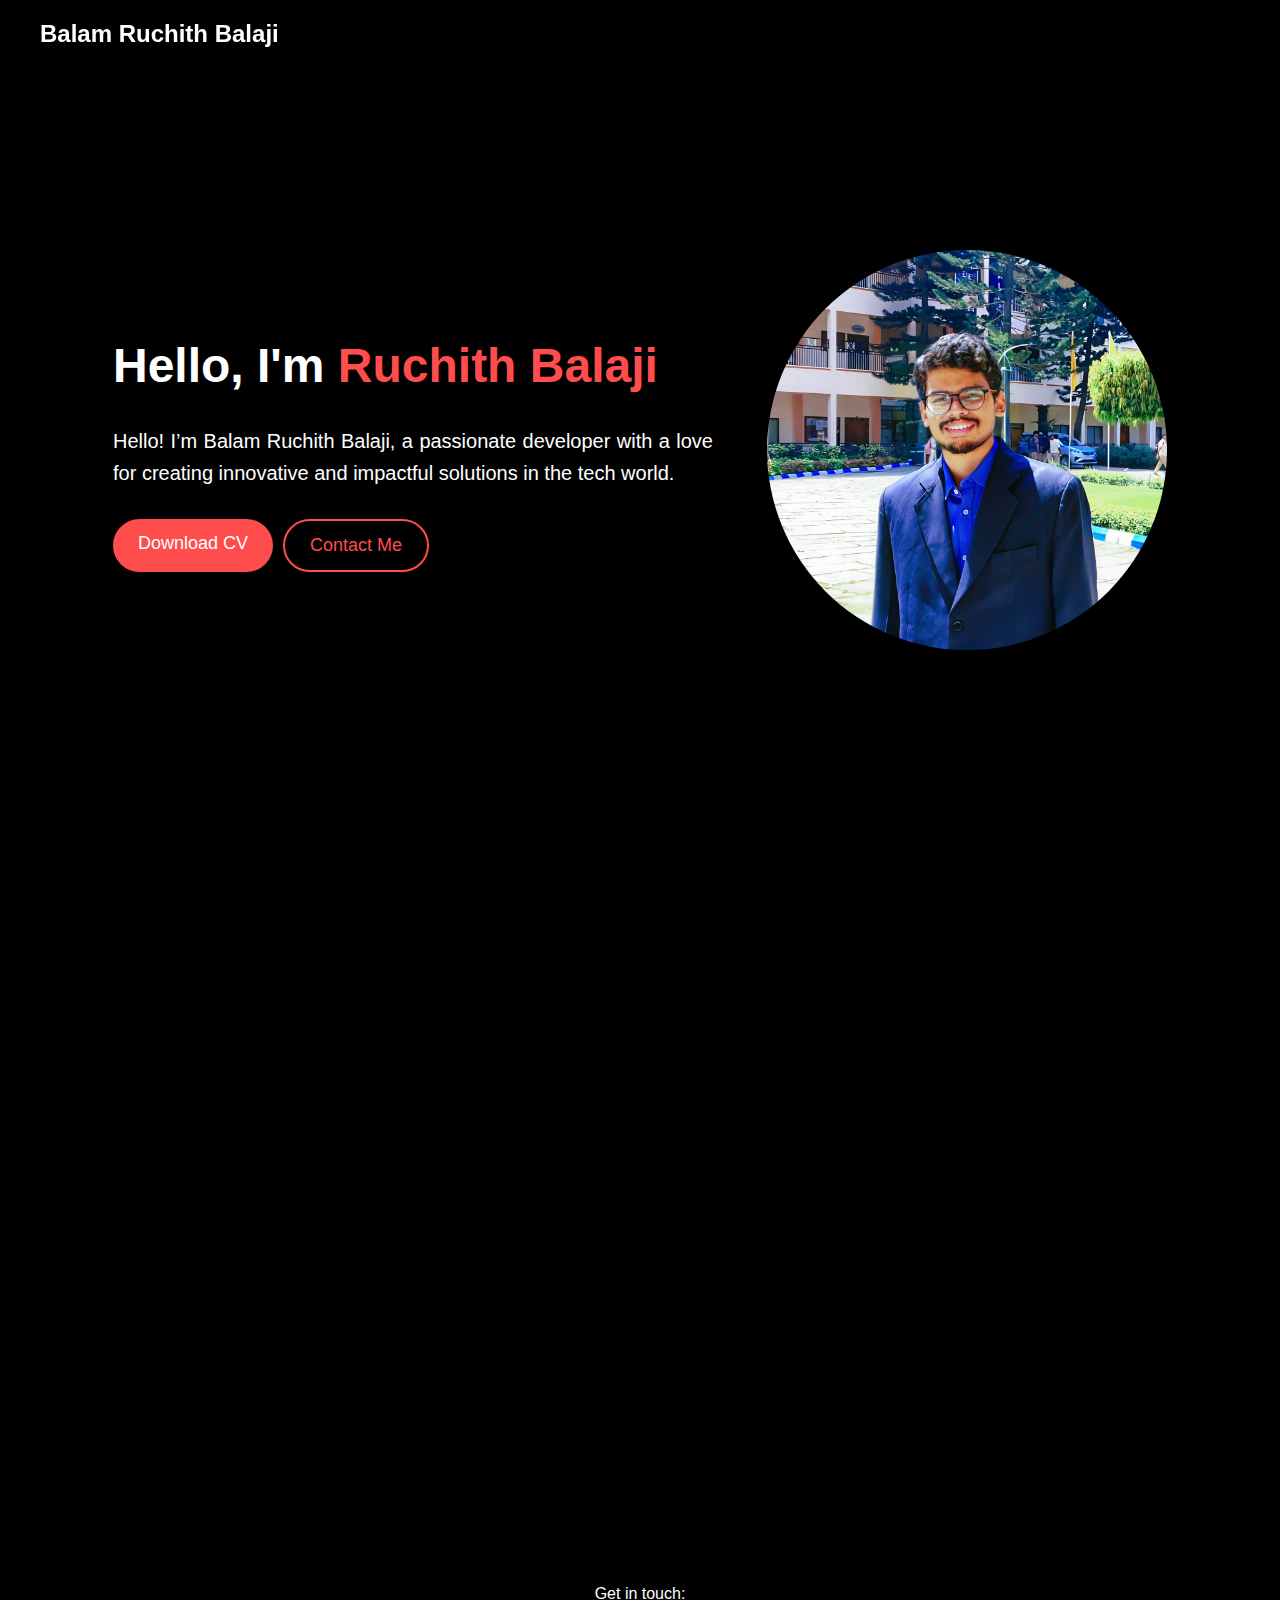
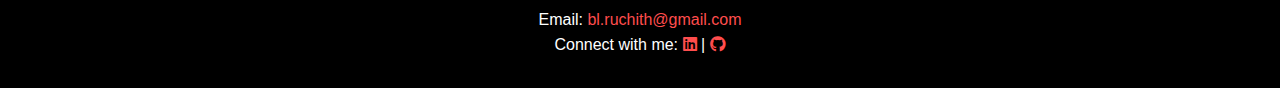
<file: index.html>
<!DOCTYPE html>
<html lang="en">

<head>
    <meta charset="UTF-8">
    <meta name="viewport" content="width=device-width, initial-scale=1.0">
    <title>Balam Ruchith balaji</title>
    <link rel="stylesheet" href="styles.css">
    <link rel="stylesheet" href="https://cdnjs.cloudflare.com/ajax/libs/font-awesome/6.0.0-beta3/css/all.min.css">
</head>

<body>
    <!-- Background Strings -->

    <!-- Header -->
    <header>
        <nav>
            <div class="logo"><a href="index.html" style="color: white; text-decoration: none;">Balam Ruchith Balaji</a></div>
            <ul class="nav-links">
                <li><a href="Academics.html">Academics</a></li>
                <li><a href="skills.html">Skills</a></li>
                <li><a href="projects.html">Projects</a></li>
                <li><a href="certifications.html">Certifications</a></li>
                <li><a href="#contact">Contact Me</a></li>
            </ul>
            <div class="hamburger">
                <div class="bar"></div>
                <div class="bar"></div>
                <div class="bar"></div>
            </div>
        </nav>
    </header>

    <!-- Hero Section -->
    <section id="home" class="hero">
        <div class="container">
            <div class="hero-content">
                <div class="hero-text">
                    <h1>Hello, I'm <span>Ruchith Balaji</span></h1>
                    <p style="text-align: justify ;">Hello! I’m Balam Ruchith Balaji, a passionate developer with a love for creating innovative and impactful solutions in the tech world.</p>
                    <div class="hero-buttons">
                        <a href="resume__.pdf" class="btn primary-btn">Download CV</a>
                        <a href="#contact" class="btn secondary-btn">Contact Me</a>
                    </div>
                </div>
                <div class="hero-image">
                    <img src="Profile_Pic.jpeg" alt="Your Name">
                </div>
            </div>
        </div>
    </section>

    <!-- Contact Form Section -->
    <section id="contact" class="contact-form">
        <div class="container">
            <h2>Contact Me</h2>
            <form action="https://formspree.io/f/mqazjpee" method="post">
                <div class="form-group">
                    <label for="name">Name:</label>
                    <input type="text" id="name" name="name" required>
                </div>
                <div class="form-group">
                    <label for="email">Email:</label>
                    <input type="email" id="email" name="email" required>
                </div>
                <div class="form-group">
                    <label for="message">Message:</label>
                    <textarea id="message" name="message" required></textarea>
                </div>
                <button type="submit" class="btn primary-btn">Send Message</button>
            </form>
        </div>
    </section>

    <!-- Footer -->
    <footer>
        <div class="container">
            <p>Get in touch:</p>
            <p>Email: <a href="mailto:bl.ruchith@gmail.com">bl.ruchith@gmail.com</a></p>
            <p>Connect with me:
                <a href="https://www.linkedin.com/in/ruchith-balaji-balam-035210328/" class="icon-link" target="_blank"><i class="fab fa-linkedin"></i></a> |
                <a href="https://github.com/Ruchith1018" class="icon-link" target="_blank"><i class="fab fa-github"></i></a>
            </p>
        </div>
    </footer>

    <!-- JavaScript -->
    <script src="script.js"></script>
</body>

</html>
</file>
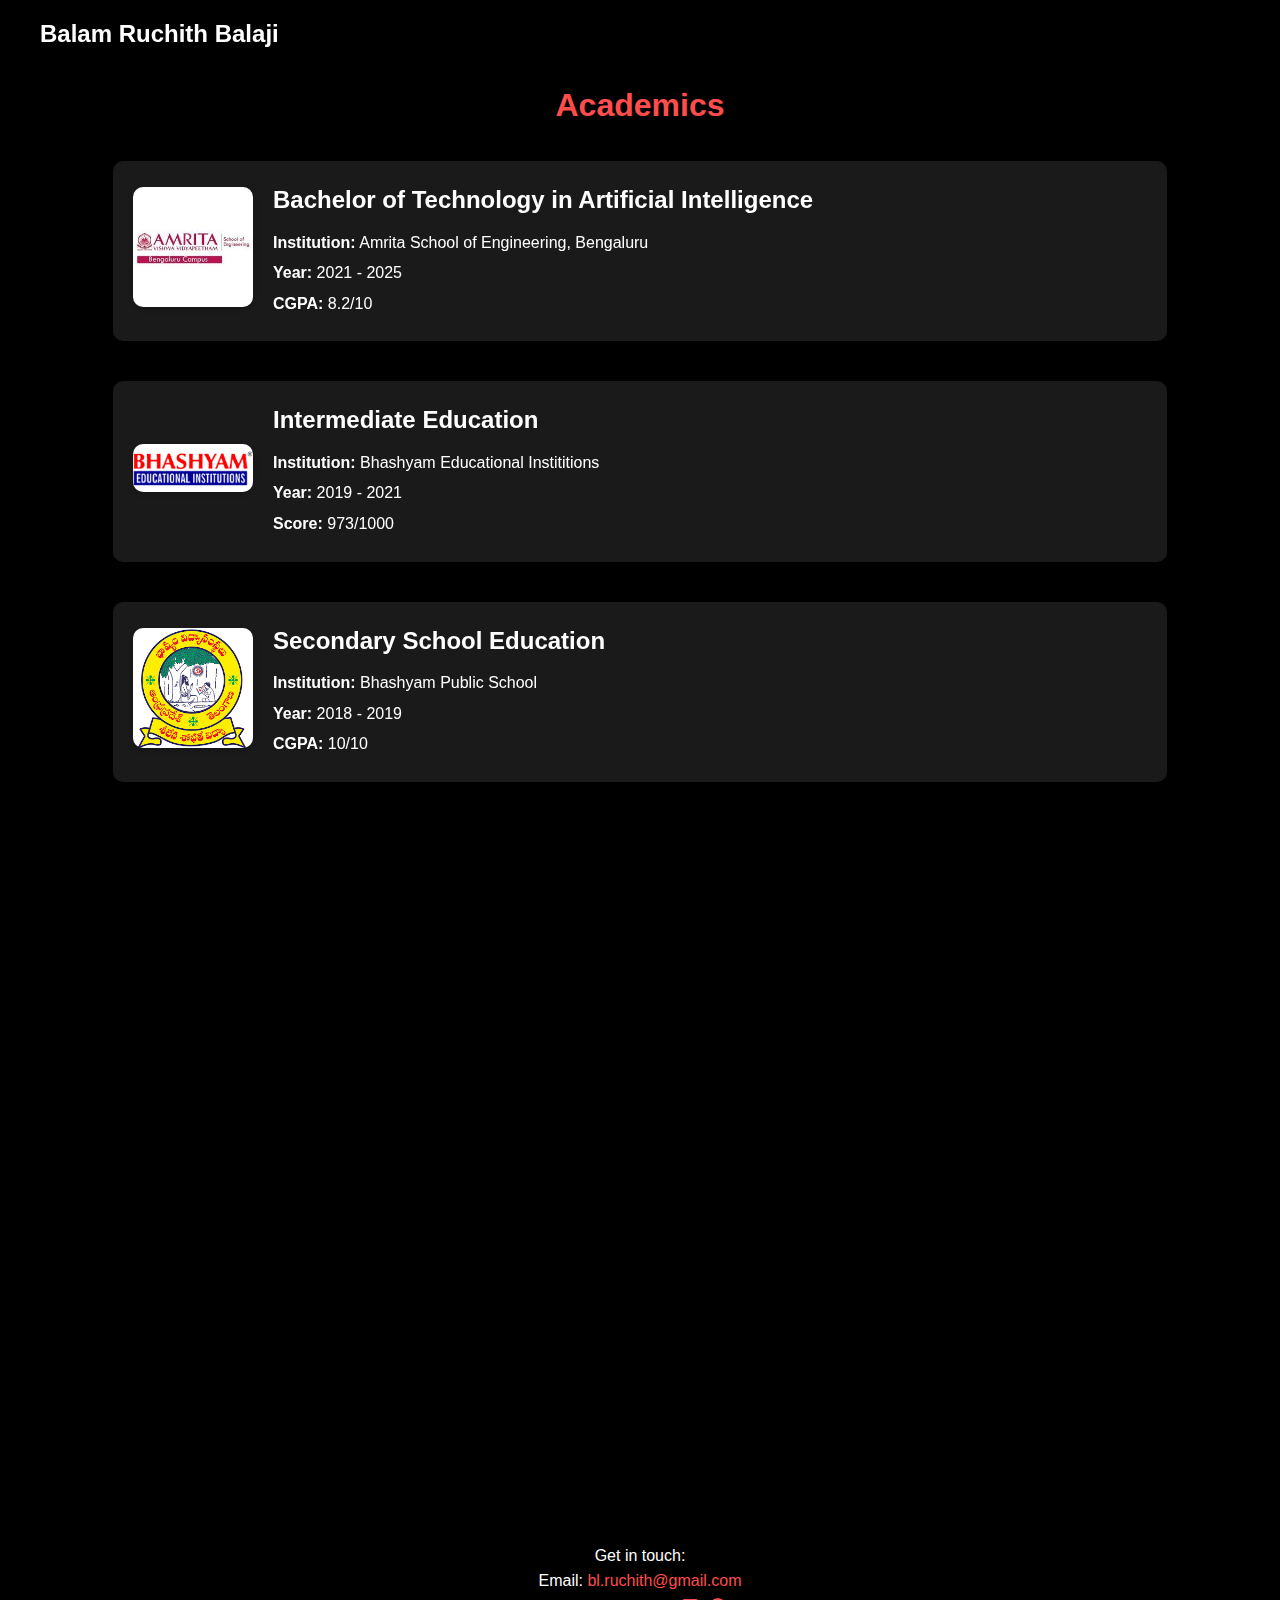
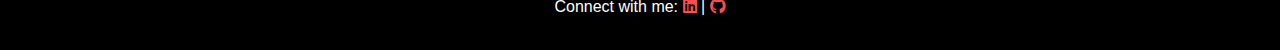
<file: Academics.html>
<!DOCTYPE html>
<html lang="en">

<head>
    <meta charset="UTF-8">
    <meta name="viewport" content="width=device-width, initial-scale=1.0">
    <title>Academics</title>
    <link rel="stylesheet" href="styles.css">
    <link rel="stylesheet" href="Academics.css">
    <link rel="stylesheet" href="https://cdnjs.cloudflare.com/ajax/libs/font-awesome/6.0.0-beta3/css/all.min.css">
</head>

<body>
    <!-- Header -->
    <header>
        <nav>
            <div class="logo"><a href="index.html" style="color: white; text-decoration: none;">Balam Ruchith Balaji</a></div>
            <ul class="nav-links">
                <li><a href="index.html">Home</a></li>
                <li><a href="skills.html">Skills</a></li>
                <li><a href="projects.html">Projects</a></li>
                <li><a href="certifications.html">Certifications</a></li>
                <li><a href="#contact">Contact Me</a></li>
            </ul>
            <div class="hamburger">
                <div class="bar"></div>
                <div class="bar"></div>
                <div class="bar"></div>
            </div>
        </nav>
    </header>

    <!-- Academics Section -->
<!-- Academics Section -->
    <section id="academics" class="academics">
        <div class="container">
            <h2>Academics</h2>
            <div class="education-entry left-entry">
                <div class="education-image">
                    <img src="download.jpg" alt="B.Tech Image">
                </div>
                <div class="education-text">
                    <h3>Bachelor of Technology in Artificial Intelligence</h3>
                    <p><strong>Institution:</strong> Amrita School of Engineering, Bengaluru</p>
                    <p><strong>Year:</strong> 2021 - 2025</p>
                    <p><strong>CGPA:</strong> 8.2/10</p>
                </div>
            </div>
            <div class="education-entry right-entry">
                <div class="education-image">
                    <img src="download.png" alt="Higher Secondary Image">
                </div>
                <div class="education-text">
                    <h3>Intermediate Education</h3>
                    <p><strong>Institution:</strong> Bhashyam Educational Instititions</p>
                    <p><strong>Year:</strong> 2019 - 2021</p>
                    <p><strong>Score:</strong> 973/1000</p>
                </div>

            </div>
            <div class="education-entry left-entry">
                <div class="education-image">
                    <img src="images.png" alt="Secondary School Image">
                </div>
                <div class="education-text">
                    <h3>Secondary School Education</h3>
                    <p><strong>Institution:</strong> Bhashyam Public School</p>
                    <p><strong>Year:</strong> 2018 - 2019</p>
                    <p><strong>CGPA:</strong> 10/10</p>
                </div>
            </div>
        </div>
    </section>

        <!-- Contact Form Section -->
        <section id="contact" class="contact-form">
            <div class="container">
                <h2>Contact Me</h2>
                <form action="https://formspree.io/f/mqazjpee" method="post">
                    <div class="form-group">
                        <label for="name">Name:</label>
                        <input type="text" id="name" name="name" required>
                    </div>
                    <div class="form-group">
                        <label for="email">Email:</label>
                        <input type="email" id="email" name="email" required>
                    </div>
                    <div class="form-group">
                        <label for="message">Message:</label>
                        <textarea id="message" name="message" required></textarea>
                    </div>
                    <button type="submit" class="btn primary-btn">Send Message</button>
                </form>
            </div>
        </section>


    <!-- Footer -->
    <footer>
        <div class="container">
            <p>Get in touch:</p>
            <p>Email: <a href="mailto:bl.ruchith@gmail.com">bl.ruchith@gmail.com</a></p>
            <p>Connect with me:
                <a href="https://www.linkedin.com/in/ruchith-balaji-balam-035210328/" class="icon-link" target="_blank"><i class="fab fa-linkedin"></i></a> |
                <a href="https://github.com/Ruchith1018" class="icon-link" target="_blank"><i class="fab fa-github"></i></a>
            </p>
        </div>
    </footer>

    <!-- JavaScript -->
    <script src="script.js"></script>
</body>

</html>
</file>
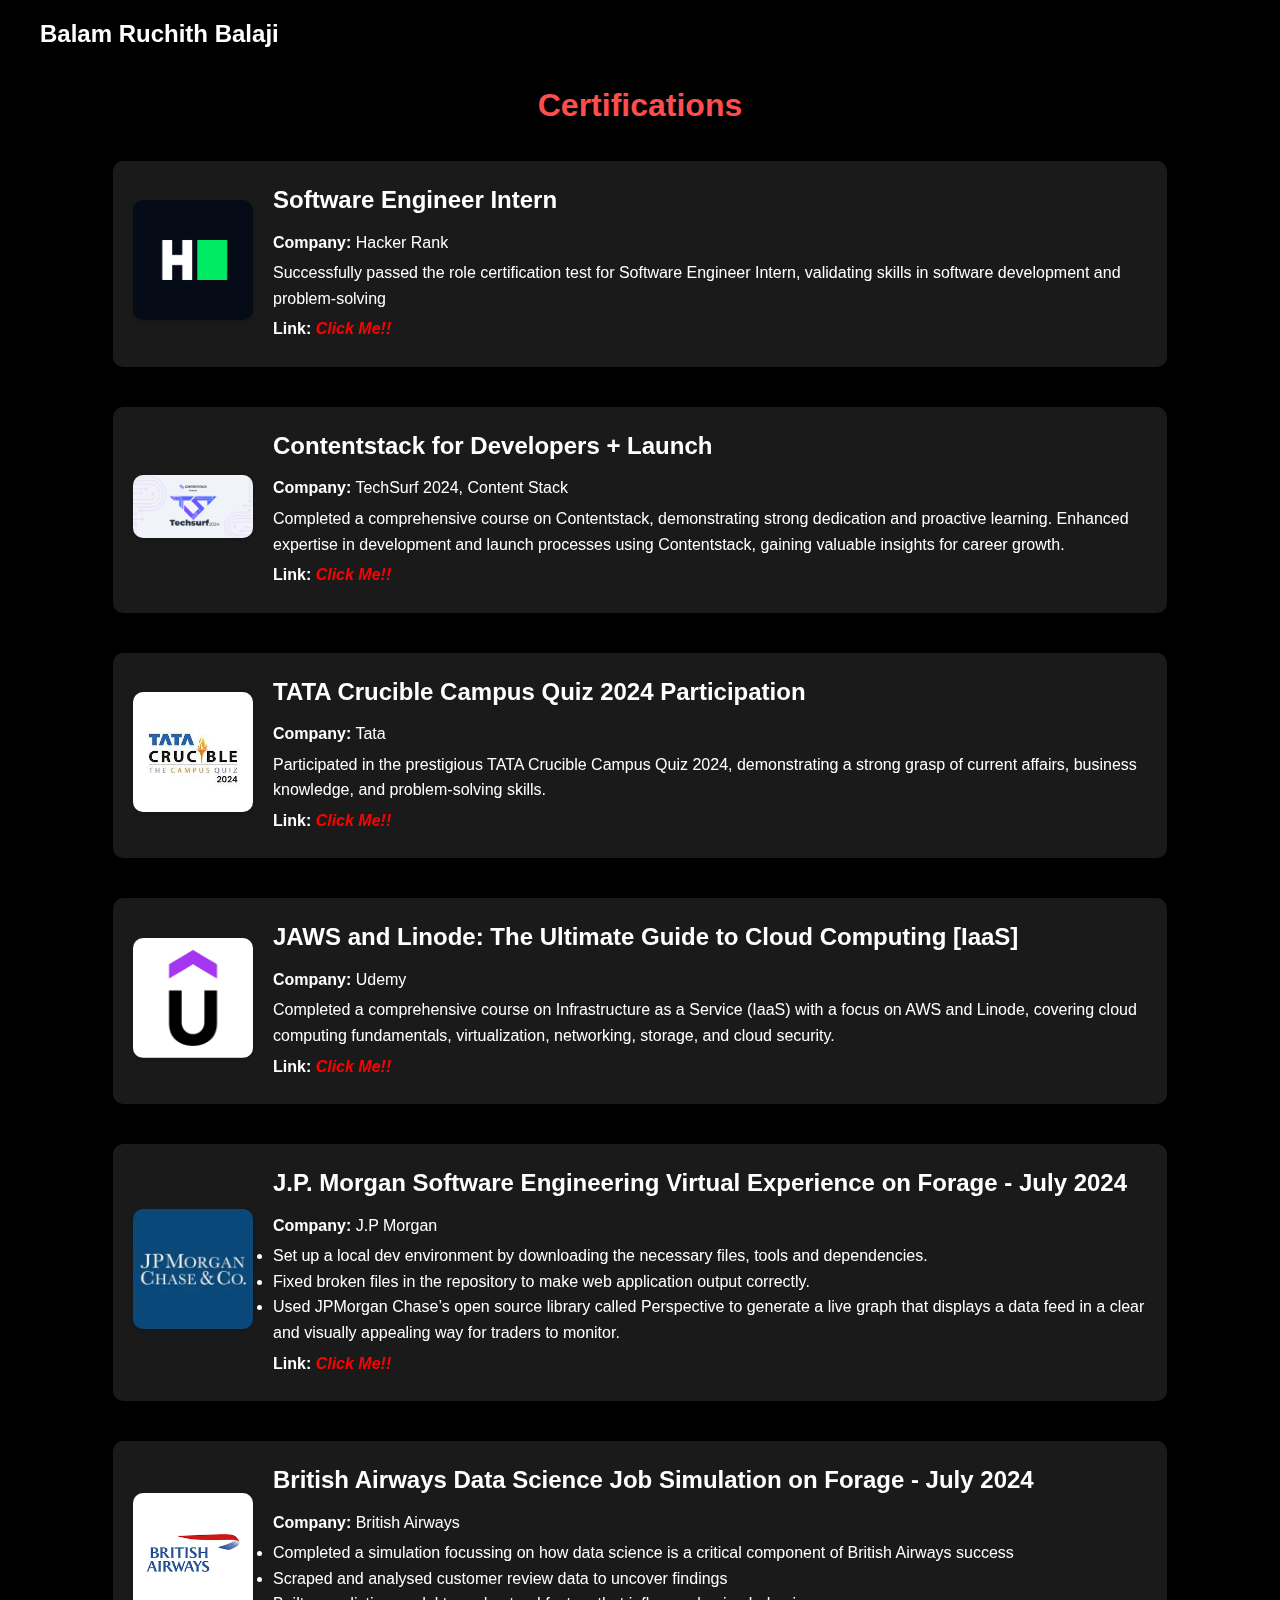
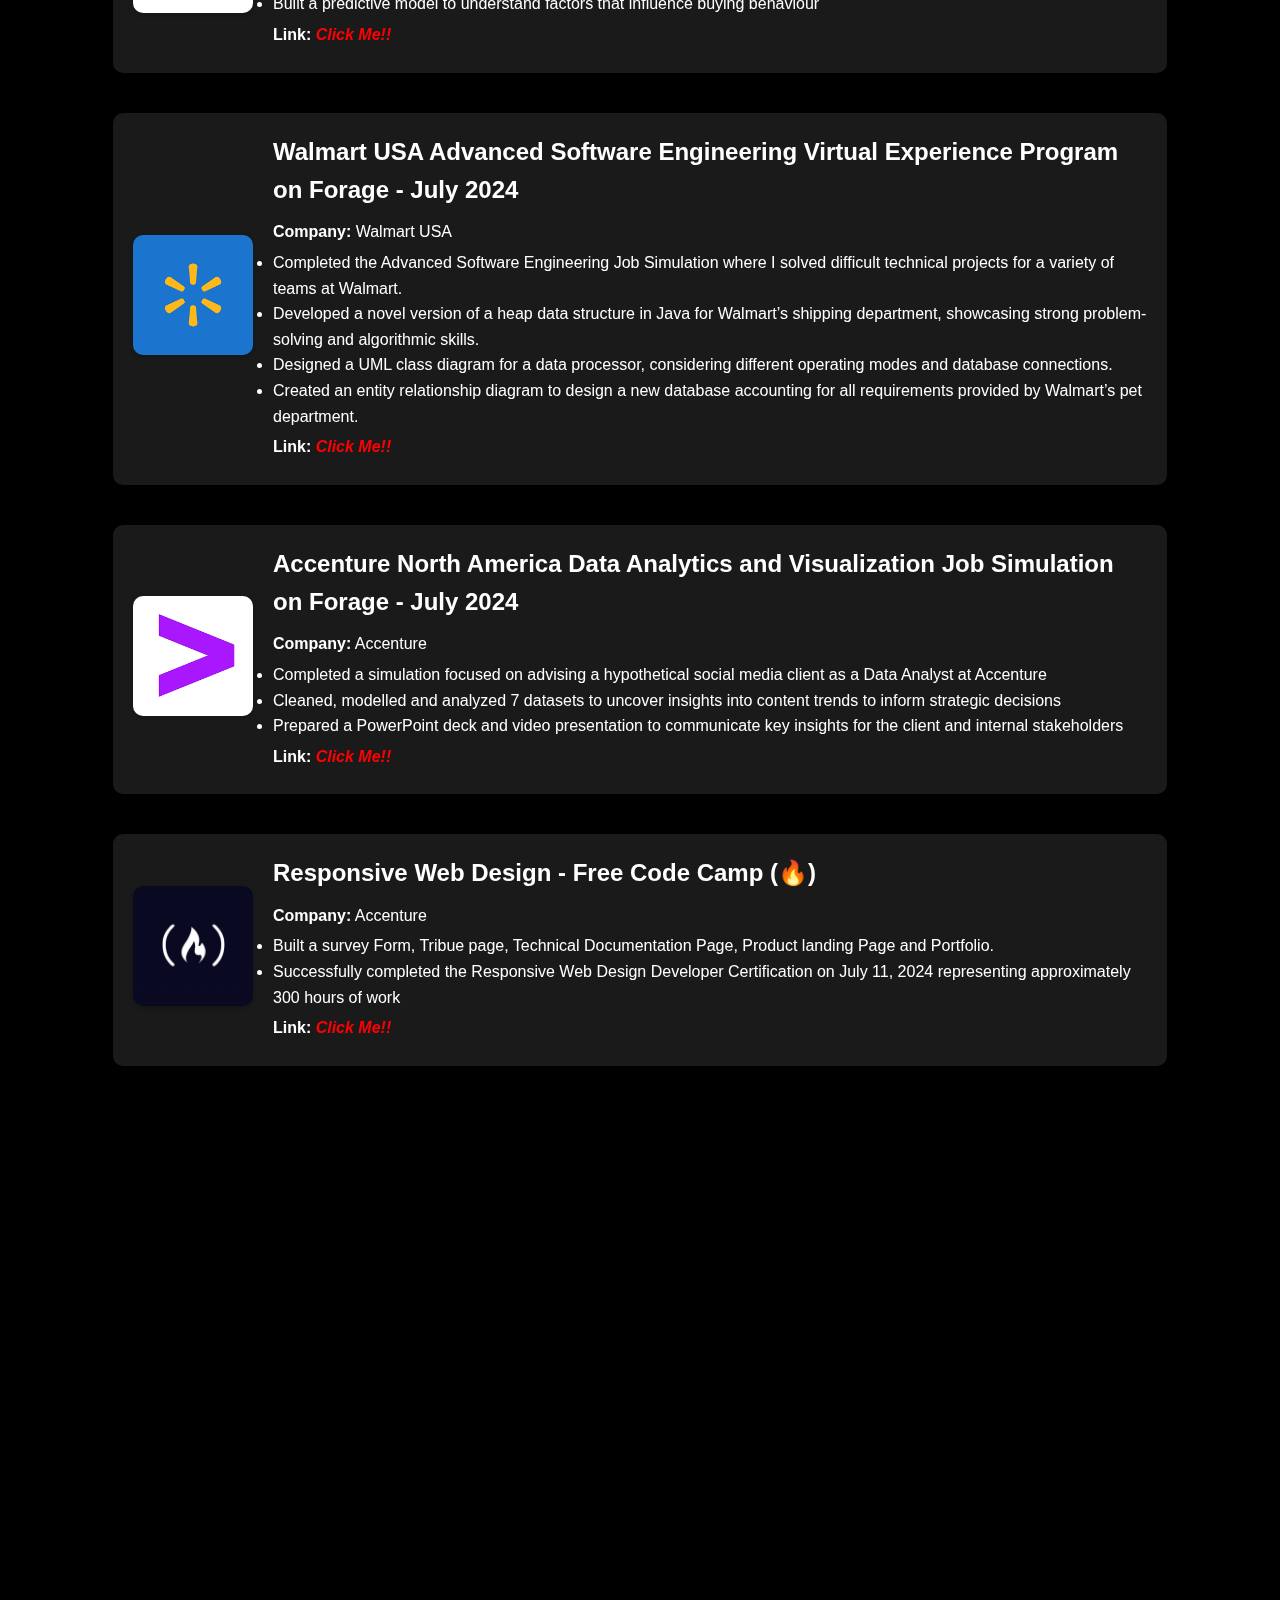
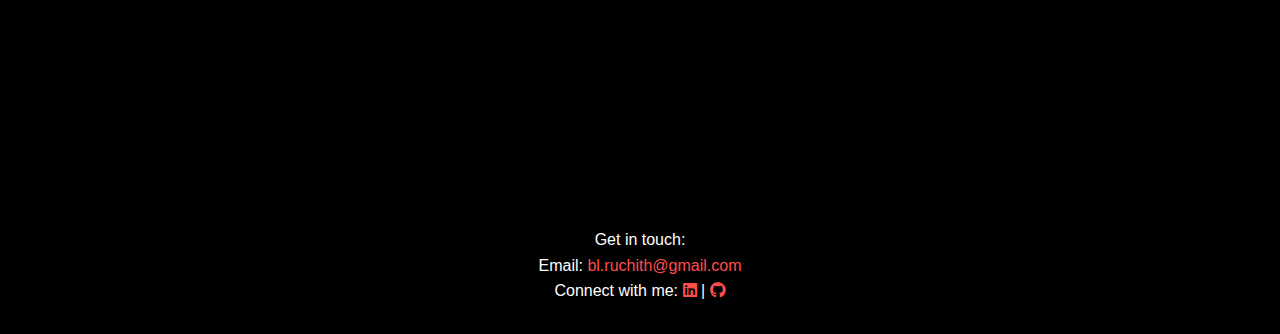
<file: certifications.html>
<!DOCTYPE html>
<html lang="en">

<head>
    <meta charset="UTF-8">
    <meta name="viewport" content="width=device-width, initial-scale=1.0">
    <title>Certifications</title>
    <link rel="stylesheet" href="styles.css">
    <link rel="stylesheet" href="Academics.css">
    <link rel="stylesheet" href="https://cdnjs.cloudflare.com/ajax/libs/font-awesome/6.0.0-beta3/css/all.min.css">
</head>

<body>
    <!-- Header -->
    <header>
        <nav>
            <div class="logo"><a href="index.html" style="color: white; text-decoration: none;">Balam Ruchith Balaji</a></div>
            <ul class="nav-links">
                <li><a href="index.html">Home</a></li>
                <li><a href="Academics.html">Academics</a></li>
                <li><a href="skills.html">Skills</a></li>
                <li><a href="projects.html">Projects</a></li>
                <li><a href="#contact">Contact Me</a></li>
            </ul>
            <div class="hamburger">
                <div class="bar"></div>
                <div class="bar"></div>
                <div class="bar"></div>
            </div>
        </nav>
    </header>

    <!-- Academics Section -->
<!-- Academics Section -->
    <section id="academics" class="academics">
        
        <div class="container">
            <h2>Certifications</h2>

            <div class="education-entry left-entry">
                <div class="education-image">
                    <img src="images/hackerrank.png" alt="B.Tech Image">
                </div>
                <div class="education-text">
                    <h3>Software Engineer Intern</h3>
                    <p><strong>Company:</strong> Hacker Rank</p>
                    <p> Successfully passed the role certification test for Software Engineer Intern, validating skills in software development and problem-solving</p>
                    
                    <p ><strong>Link:</strong> <a href="https://www.hackerrank.com/certificates/a9e657b43a22" target="_blank" style="text-decoration: none;color: red; font-weight: bold;"><i>Click Me!!</i></a></p>

                </div>
            </div>

            <div class="education-entry left-entry">
                <div class="education-image">
                    <img src="images/OG-Techsurf.png" alt="B.Tech Image">
                </div>
                <div class="education-text">
                    <h3>Contentstack for Developers + Launch</h3>
                    <p><strong>Company:</strong> TechSurf 2024, Content Stack</p>
                    <p>Completed a comprehensive course on Contentstack, demonstrating strong dedication and proactive learning. Enhanced expertise in development and launch processes using Contentstack, gaining valuable insights for career growth.</p>
                    
                    <p ><strong>Link:</strong> <a href="https://www.edquest.pro/certificate/techsurf-VDQIVZNZ" target="_blank" style="text-decoration: none;color: red; font-weight: bold;"><i>Click Me!!</i></a></p>

                </div>
            </div>

            <div class="education-entry left-entry">
                <div class="education-image">
                    <img src="images/tata.jpg" alt="B.Tech Image">
                </div>
                <div class="education-text">
                    <h3>TATA Crucible Campus Quiz 2024 Participation</h3>
                    <p><strong>Company:</strong> Tata</p>
                    <p>Participated in the prestigious TATA Crucible Campus Quiz 2024, demonstrating a strong grasp of current affairs, business knowledge, and problem-solving skills.</p>
                    
                    <p ><strong>Link:</strong> <a href="https://unstop.com/certificate-preview/36157921-7530-4c29-ac81-f1f20453017f?utm_campaign=site-emails" target="_blank" style="text-decoration: none;color: red; font-weight: bold;"><i>Click Me!!</i></a></p>

                </div>
            </div>

            <div class="education-entry left-entry">
                <div class="education-image">
                    <img src="images/udemy-logo.png" alt="B.Tech Image">
                </div>
                <div class="education-text">
                    <h3>JAWS and Linode: The Ultimate Guide to Cloud Computing [IaaS]</h3>
                    <p><strong>Company:</strong> Udemy</p>
                    <p>Completed a comprehensive course on Infrastructure as a Service (IaaS) with a focus on AWS and Linode, covering cloud computing fundamentals, virtualization, networking, storage, and cloud security.</p>
                    
                    <p ><strong>Link:</strong> <a href="https://www.udemy.com/certificate/UC-015f7939-fc3f-499d-9ec2-9342ca6dfb5b/" target="_blank" style="text-decoration: none;color: red; font-weight: bold;"><i>Click Me!!</i></a></p>

                </div>
            </div>

            <div class="education-entry left-entry">
                <div class="education-image">
                    <img src="images/jp.webp" alt="B.Tech Image">
                </div>
                <div class="education-text">
                    <h3>J.P. Morgan Software Engineering Virtual Experience on Forage - July 2024</h3>
                    <p><strong>Company:</strong> J.P Morgan</p>
                    <p><li>Set up a local dev environment by downloading the necessary files, tools and dependencies.</li>
                        <li>Fixed broken files in the repository to make web application output correctly.</li>
                        <li>Used JPMorgan Chase’s open source library called Perspective to generate a live graph that displays a data feed in a clear and visually appealing way for traders to monitor.</li></p>
                    
                    <p ><strong>Link:</strong> <a href="https://forage-uploads-prod.s3.amazonaws.com/completion-certificates/J.P.%20Morgan/R5iK7HMxJGBgaSbvk_J.P.%20Morgan_EdocBEWff3XdYWG4f_1720690482766_completion_certificate.pdf" target="_blank" style="text-decoration: none;color: red; font-weight: bold;"><i>Click Me!!</i></a></p>

                </div>
            </div>


            <div class="education-entry left-entry">
                <div class="education-image">
                    <img src="images/british.png" alt="B.Tech Image">
                </div>
                <div class="education-text">
                    <h3>British Airways Data Science Job Simulation on Forage - July 2024</h3>
                    <p><strong>Company:</strong> British Airways</p>
                    <p><li>Completed a simulation focussing on how data science is a critical component of British Airways success</li>
                        <li>Scraped and analysed customer review data to uncover findings</li>
                        <li>Built a predictive model to understand factors that influence buying behaviour</li></p>
                    
                    <p ><strong>Link:</strong> <a href="https://forage-uploads-prod.s3.amazonaws.com/completion-certificates/British%20Airways/NjynCWzGSaWXQCxSX_British%20Airways_EdocBEWff3XdYWG4f_1720689918558_completion_certificate.pdf" target="_blank" style="text-decoration: none;color: red; font-weight: bold;"><i>Click Me!!</i></a></p>

                </div>
            </div>

                        <div class="education-entry left-entry">
                <div class="education-image">
                    <img src="images/walmart.png" alt="B.Tech Image">
                </div>
                <div class="education-text">
                    <h3>Walmart USA Advanced Software Engineering Virtual Experience Program on Forage - July 2024</h3>
                    <p><strong>Company:</strong> Walmart USA</p>
                    <p><li>Completed the Advanced Software Engineering Job Simulation where I solved difficult technical projects for a variety of teams at Walmart.</li>
                        <li>Developed a novel version of a heap data structure in Java for Walmart’s shipping department, showcasing strong problem-solving and algorithmic skills.</li>
                        <li>Designed a UML class diagram for a data processor, considering different operating modes and database connections.</li>
                        <li>Created an entity relationship diagram to design a new database accounting for all requirements provided by Walmart’s pet department.</li>
                    </p>
                    
                    <p ><strong>Link:</strong> <a href="https://forage-uploads-prod.s3.amazonaws.com/completion-certificates/Walmart%20USA/oX6f9BbCL9kJDJzfg_Walmart%20USA_EdocBEWff3XdYWG4f_1720689412357_completion_certificate.pdf" target="_blank" style="text-decoration: none;color: red; font-weight: bold;"><i>Click Me!!</i></a></p>

                </div>
            </div>


            <div class="education-entry left-entry">
                <div class="education-image">
                    <img src="images/accenture.png" alt="B.Tech Image">
                </div>
                <div class="education-text">
                    <h3>Accenture North America Data Analytics and Visualization Job Simulation on Forage - July 2024</h3>
                    <p><strong>Company:</strong> Accenture</p>
                    <p><li>Completed a simulation focused on advising a hypothetical social media client as a Data Analyst at Accenture</li>
                        <li>Cleaned, modelled and analyzed 7 datasets to uncover insights into content trends to inform strategic decisions</li>
                        <li>Prepared a PowerPoint deck and video presentation to communicate key insights for the client and internal stakeholders</li></p>
                    
                    <p ><strong>Link:</strong> <a href="https://forage-uploads-prod.s3.amazonaws.com/completion-certificates/Accenture%20North%20America/hzmoNKtzvAzXsEqx8_Accenture%20North%20America_EdocBEWff3XdYWG4f_1720688665795_completion_certificate.pdf" target="_blank" style="text-decoration: none;color: red; font-weight: bold;"><i>Click Me!!</i></a></p>

                </div>
            </div>


            <div class="education-entry left-entry">
                <div class="education-image">
                    <img src="images/free.png" alt="B.Tech Image">
                </div>
                <div class="education-text">
                    <h3>Responsive Web Design - Free Code Camp (🔥)</h3>
                    <p><strong>Company:</strong> Accenture</p>
                    <p><li>Built a survey Form, Tribue page, Technical Documentation Page, Product landing Page and Portfolio.</li>
                        <li>Successfully completed the
                            Responsive Web Design
                            Developer Certification on July 11, 2024
                            representing approximately 300 hours of work</li></p>
                    
                    <p ><strong>Link:</strong> <a href="https://www.freecodecamp.org/certification/Ruchith/responsive-web-design" target="_blank" style="text-decoration: none;color: red; font-weight: bold;"><i>Click Me!!</i></a></p>

                </div>
            </div>
        </div>
    </section>

        <!-- Contact Form Section -->
        <section id="contact" class="contact-form">
            <div class="container">
                <h2>Contact Me</h2>
                <form action="https://formsubmit.co/bl.ruchith@gmail.com" method="post">
                    <div class="form-group">
                        <label for="name">Name:</label>
                        <input type="text" id="name" name="name" required>
                    </div>
                    <div class="form-group">
                        <label for="email">Email:</label>
                        <input type="email" id="email" name="email" required>
                    </div>
                    <div class="form-group">
                        <label for="message">Message:</label>
                        <textarea id="message" name="message" required></textarea>
                    </div>
                    <button type="submit" class="btn primary-btn">Send Message</button>
                </form>
            </div>
        </section>


    <!-- Footer -->
    <footer>
        <div class="container">
            <p>Get in touch:</p>
            <p>Email: <a href="mailto:bl.ruchith@gmail.com">bl.ruchith@gmail.com</a></p>
            <p>Connect with me:
                <a href="https://www.linkedin.com/in/ruchith-balaji-976b9823b/" class="icon-link" target="_blank"><i class="fab fa-linkedin"></i></a> |
                <a href="https://github.com/Ruchith1018" class="icon-link" target="_blank"><i class="fab fa-github"></i></a>
            </p>
        </div>
    </footer>

    <!-- JavaScript -->
    <script src="script.js"></script>
</body>

</html>
</file>
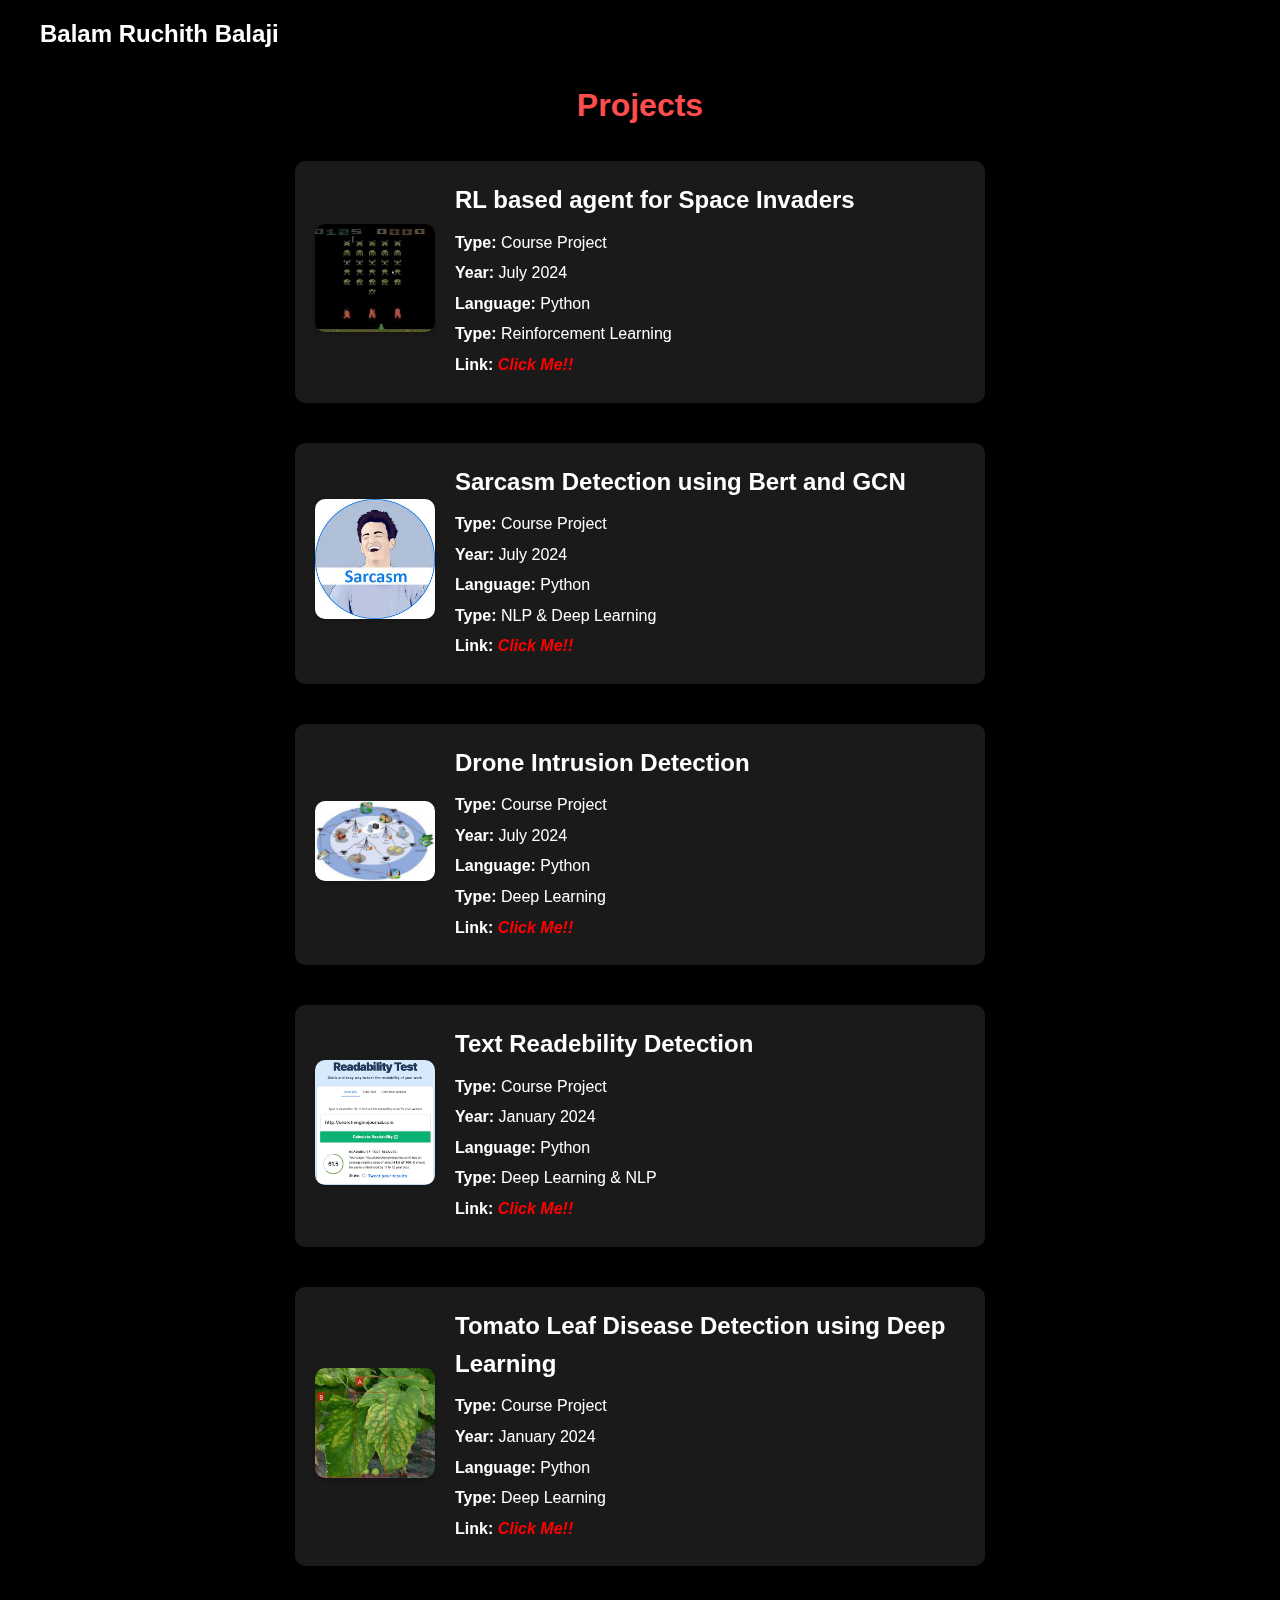
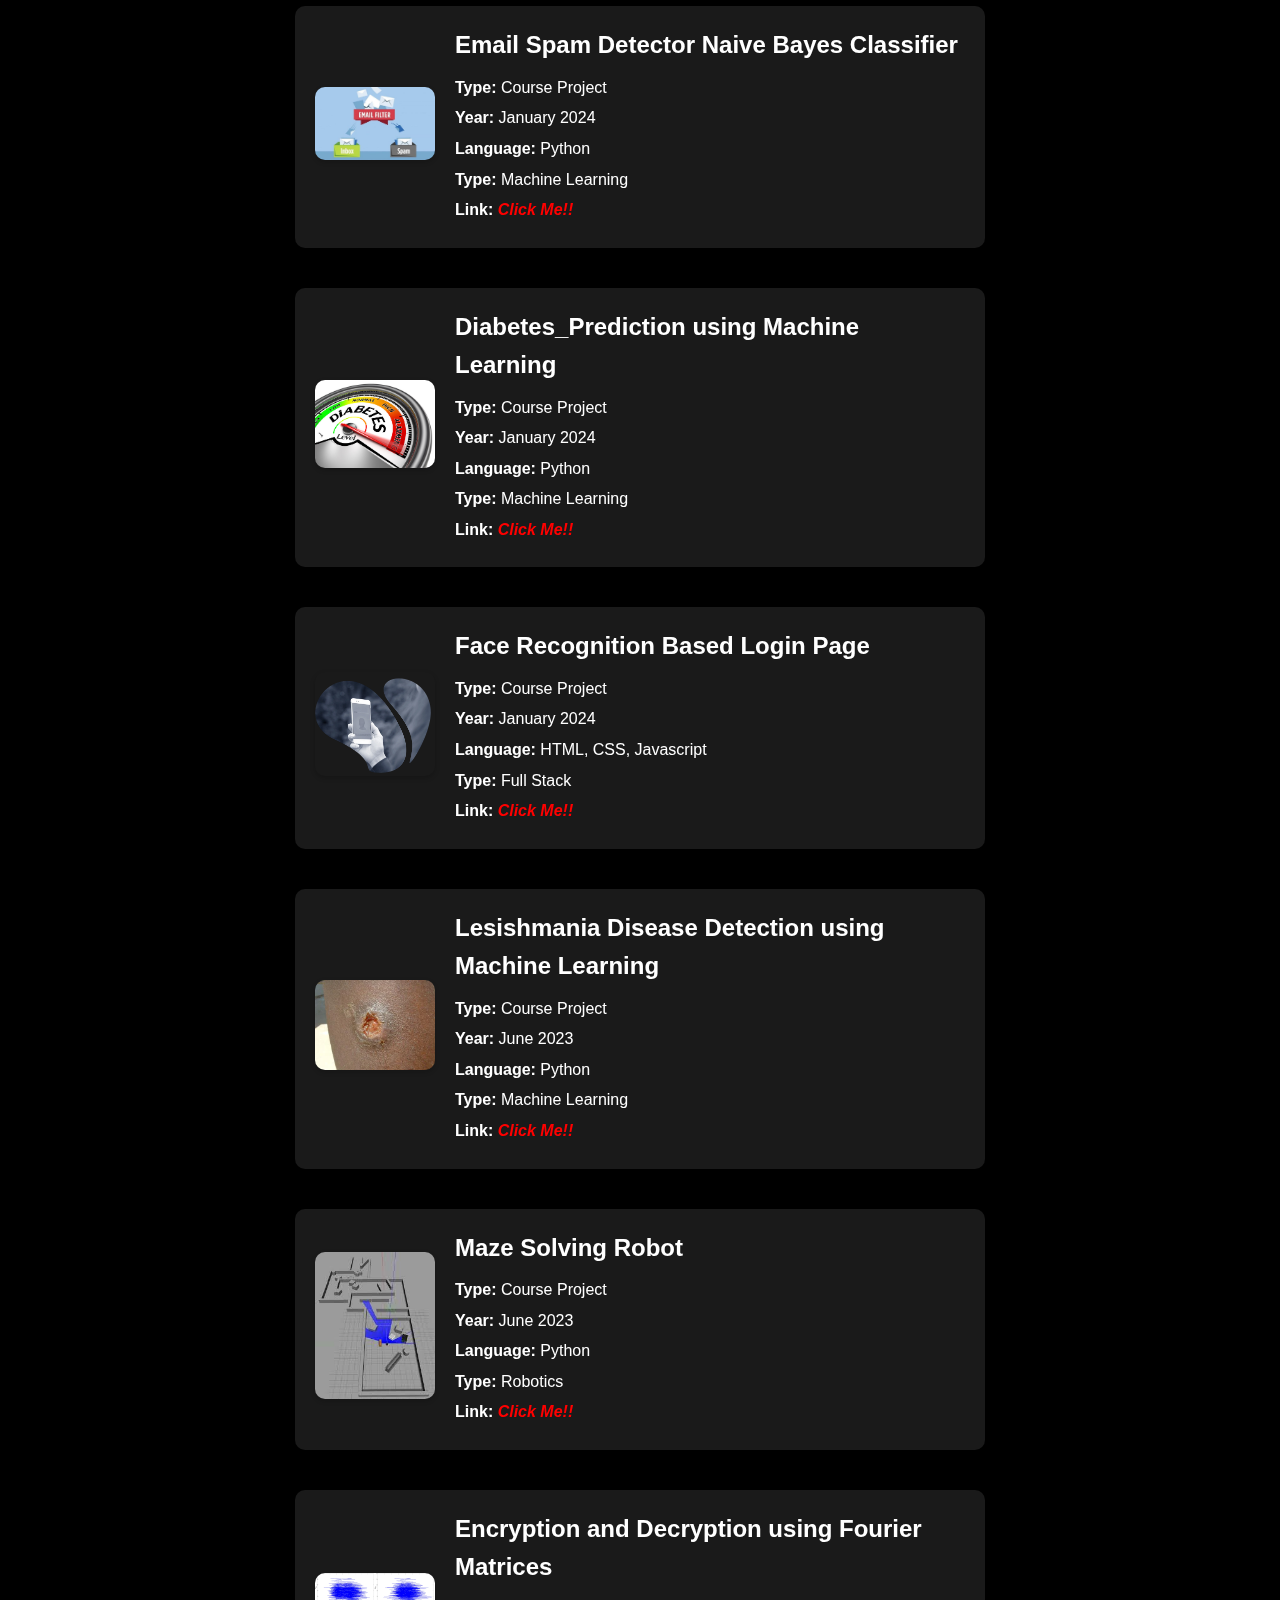
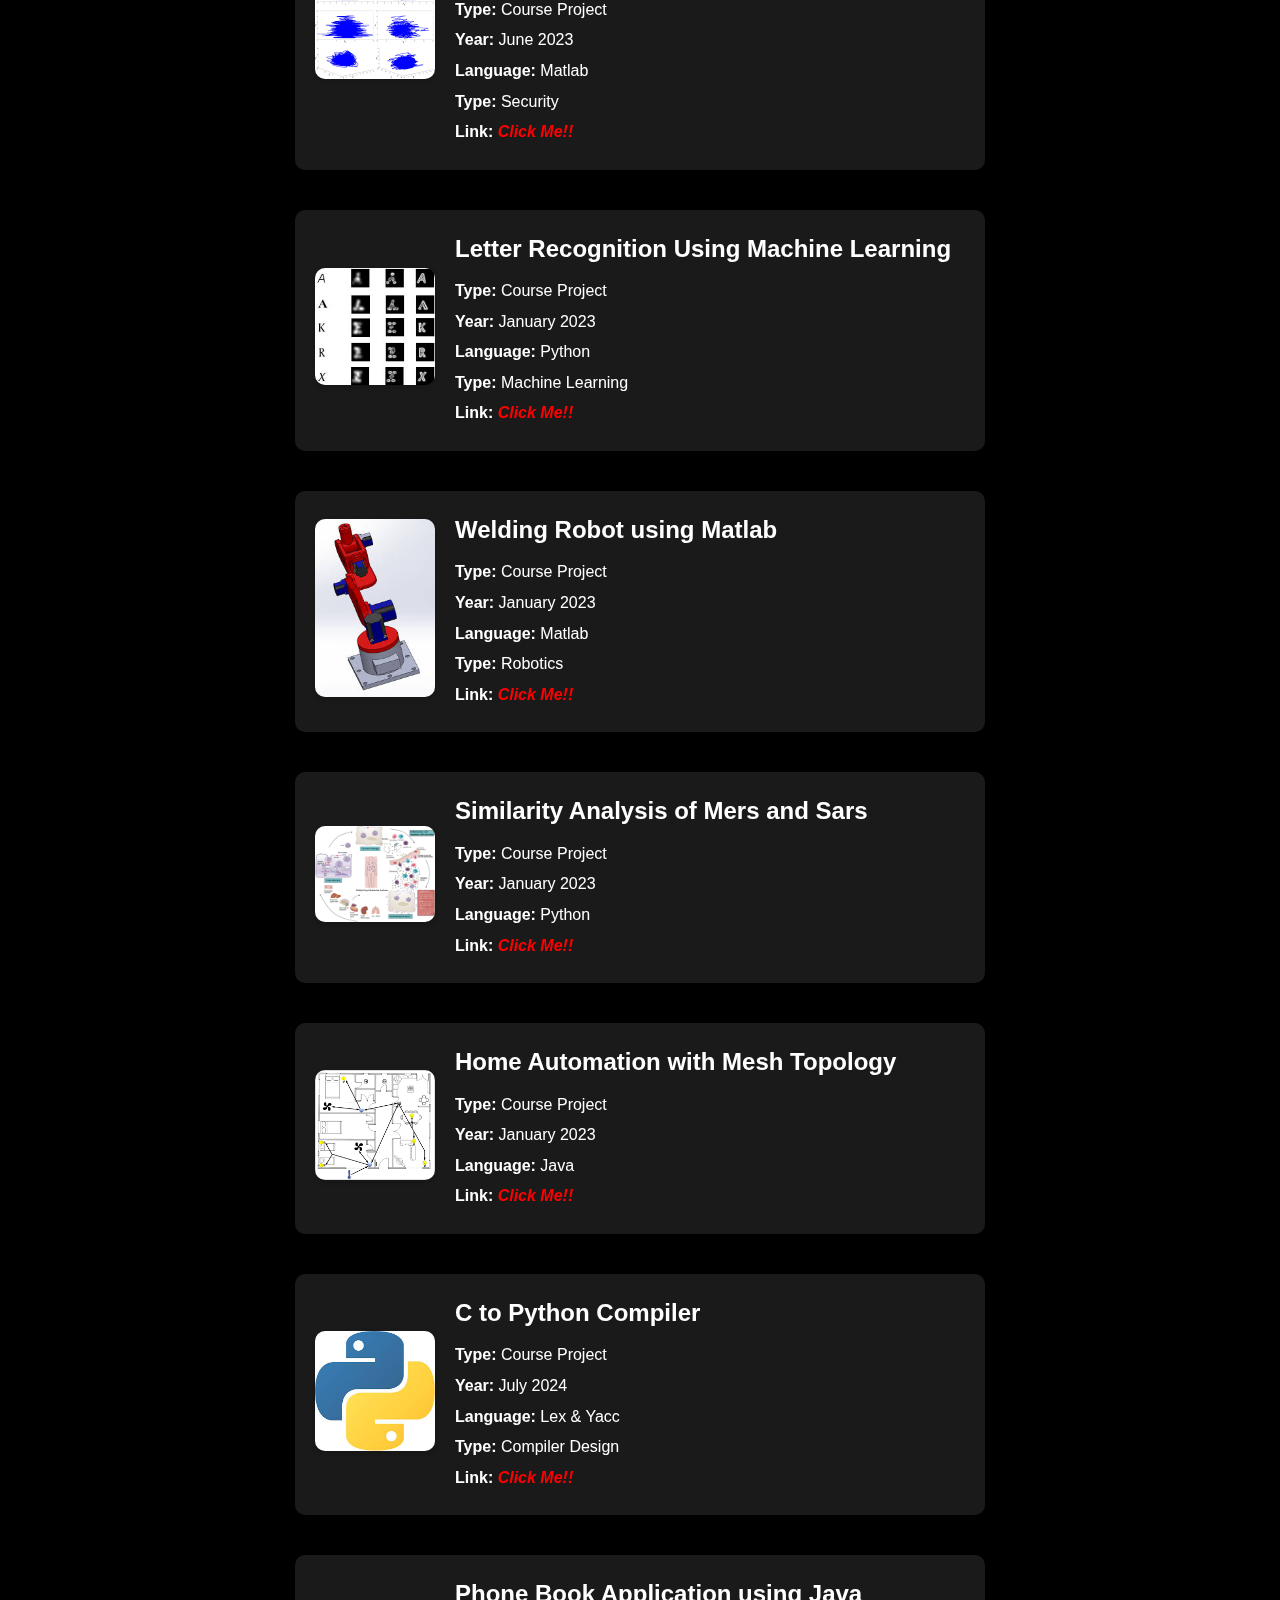
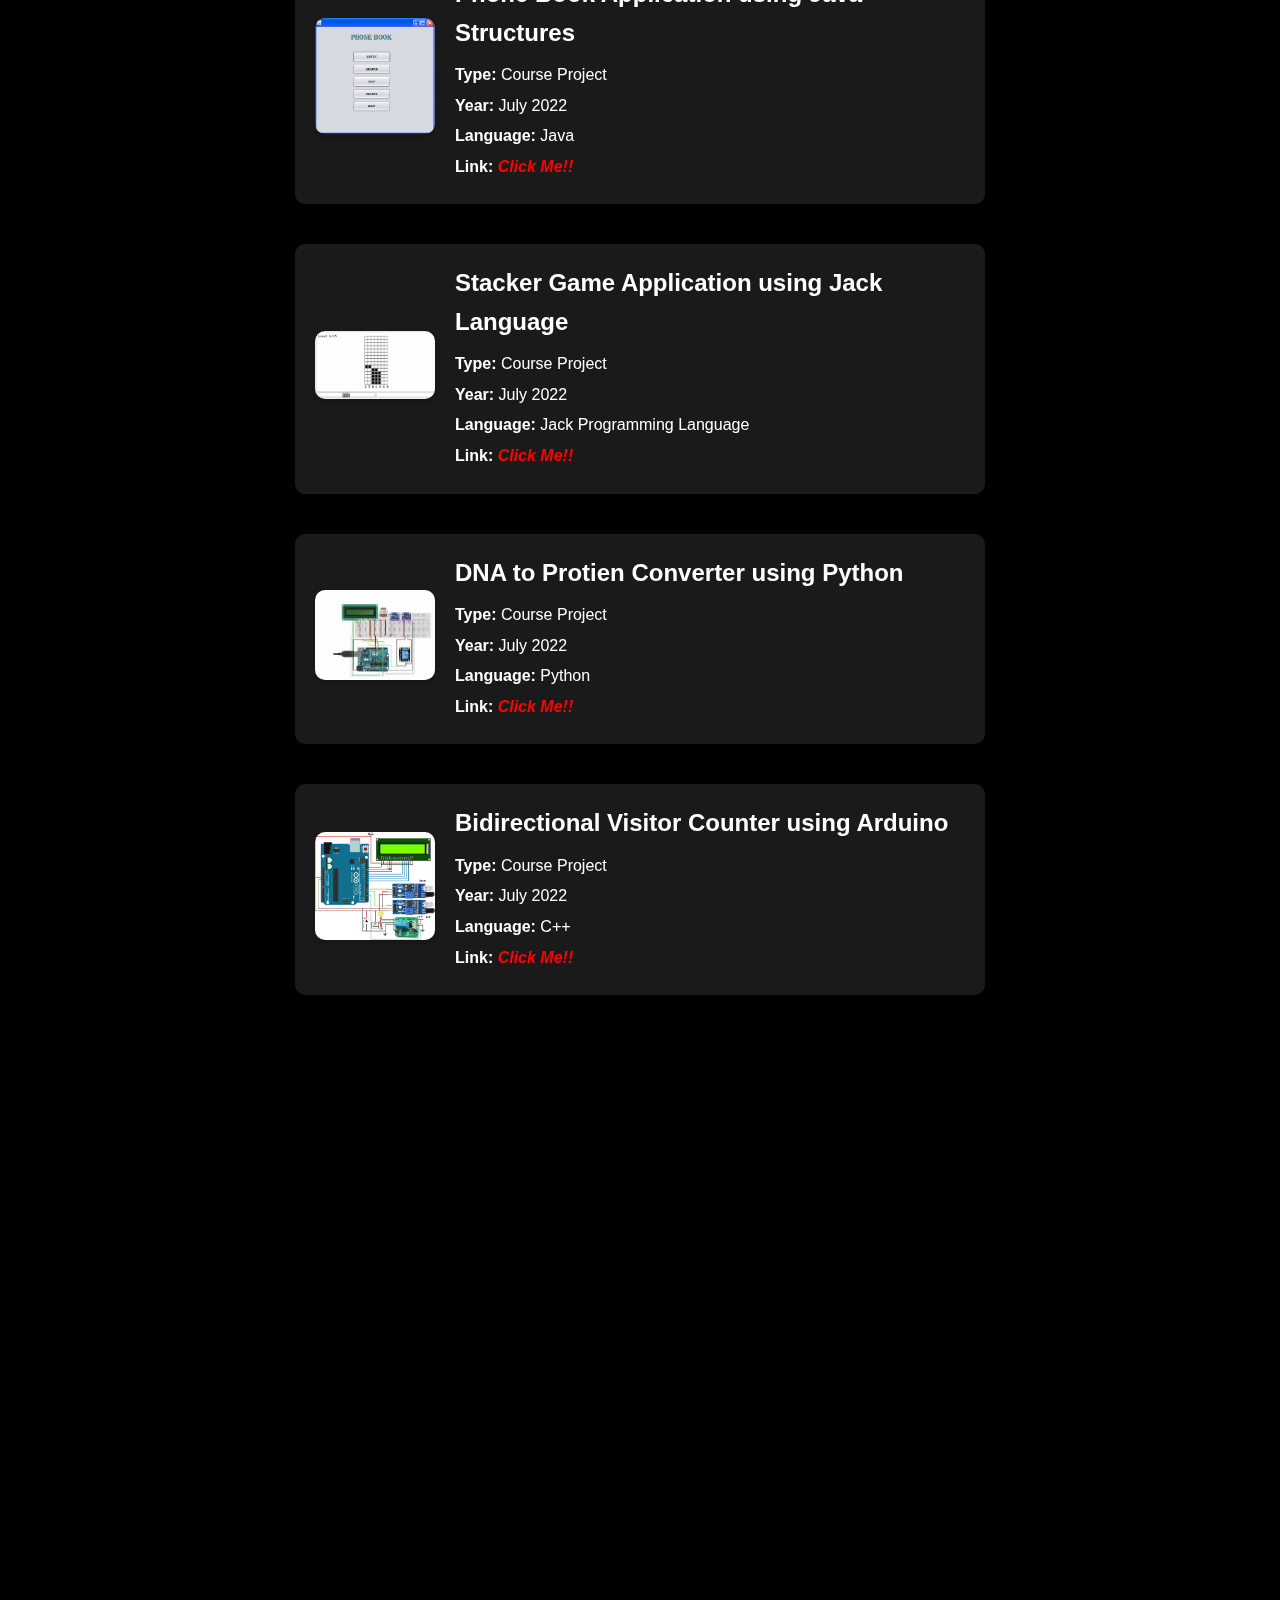
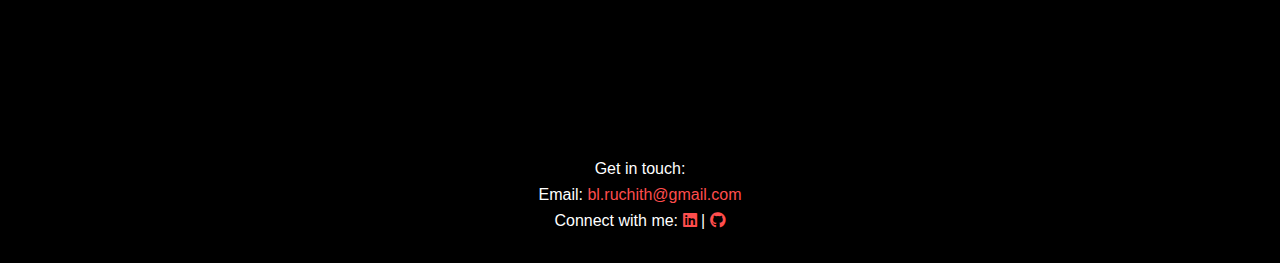
<file: projects.html>
<!DOCTYPE html>
<html lang="en">

<head>
    <meta charset="UTF-8">
    <meta name="viewport" content="width=device-width, initial-scale=1.0">
    <title>Projects</title>
    <link rel="stylesheet" href="styles.css">
    <link rel="stylesheet" href="Academics.css">
    <link rel="stylesheet" href="https://cdnjs.cloudflare.com/ajax/libs/font-awesome/6.0.0-beta3/css/all.min.css">
</head>

<body>
    <!-- Header -->
    <header>
        <nav>
            <div class="logo"><a href="index.html" style="color: white; text-decoration: none;">Balam Ruchith Balaji</a></div>
            <ul class="nav-links">
                <li><a href="index.html">Home</a></li>
                <li><a href="Academics.html">Academics</a></li>
                <li><a href="skills.html">Skills</a></li>
                <li><a href="certifications.html">Certifications</a></li>
                <li><a href="#contact">Contact Me</a></li>
            </ul>
            <div class="hamburger">
                <div class="bar"></div>
                <div class="bar"></div>
                <div class="bar"></div>
            </div>
        </nav>
    </header>

    <!-- Academics Section -->
<!-- Academics Section -->
    <section id="academics" class="academics">
        <div class="container" style="max-width: 690px;">
            <h2>Projects</h2>

            <div class="education-entry left-entry">
                <div class="education-image">
                    <img src="images/rl.jpg" alt="B.Tech Image">
                </div>
                <div class="education-text">
                    <h3>RL based agent for Space Invaders</h3>
                    <p ><strong>Type:</strong> Course Project</p>
                    <p ><strong>Year:</strong> July 2024</p>
                    <p ><strong>Language:</strong> Python</p>
                    <p ><strong>Type:</strong> Reinforcement Learning</p>
                    <p ><strong>Link:</strong> <a href="https://github.com/Ruchith1018/Btech-3rdYear/tree/main/RL%20based%20agent%20for%20Space%20Invaders" target="_blank" style="text-decoration: none;color: red; font-weight: bold;"><i>Click Me!!</i></a></p>
                </div>
            </div>

            <div class="education-entry left-entry">
                <div class="education-image">
                    <img src="images/sarcasm.jpg" alt="B.Tech Image">
                </div>
                <div class="education-text">
                    <h3>Sarcasm Detection using Bert and GCN</h3>
                    <p ><strong>Type:</strong> Course Project</p>
                    <p ><strong>Year:</strong> July 2024</p>
                    <p ><strong>Language:</strong> Python</p>
                    <p ><strong>Type:</strong> NLP & Deep Learning</p>
                    <p ><strong>Link:</strong> <a href="https://github.com/Ruchith1018/Btech-3rdYear/tree/main/Sarcasm%20Detection%20using%20BERT%20and%20GCN" target="_blank" style="text-decoration: none;color: red; font-weight: bold;"><i>Click Me!!</i></a></p>
                </div>
            </div>

            <div class="education-entry left-entry">
                <div class="education-image">
                    <img src="images/drone.jpg" alt="B.Tech Image">
                </div>
                <div class="education-text">
                    <h3>Drone Intrusion Detection</h3>
                    <p ><strong>Type:</strong> Course Project</p>
                    <p ><strong>Year:</strong> July 2024</p>
                    <p ><strong>Language:</strong> Python</p>
                    <p ><strong>Type:</strong> Deep Learning</p>
                    <p ><strong>Link:</strong> <a href="https://github.com/Ruchith1018/Btech-3rdYear/tree/main/Drone%20Intrusion%20Detection%20using%20Deep%20Learning" target="_blank" style="text-decoration: none;color: red; font-weight: bold;"><i>Click Me!!</i></a></p>
                </div>
            </div>

            <div class="education-entry left-entry">
                <div class="education-image">
                    <img src="images/text.png" alt="B.Tech Image">
                </div>
                <div class="education-text">
                    <h3>Text Readebility Detection</h3>
                    <p ><strong>Type:</strong> Course Project</p>
                    <p ><strong>Year:</strong> January 2024</p>
                    <p ><strong>Language:</strong> Python</p>
                    <p ><strong>Type:</strong> Deep Learning & NLP</p>
                    <p ><strong>Link:</strong> <a href="https://github.com/Ruchith1018/Btech-3rdYear/tree/main/Text%20Readability%20Detection" target="_blank" style="text-decoration: none;color: red; font-weight: bold;"><i>Click Me!!</i></a></p>
                </div>
            </div>

            <div class="education-entry left-entry">
                <div class="education-image">
                    <img src="images/tomato.jpg" alt="B.Tech Image">
                </div>
                <div class="education-text">
                    <h3>Tomato Leaf Disease Detection using Deep Learning</h3>
                    <p ><strong>Type:</strong> Course Project</p>
                    <p ><strong>Year:</strong> January 2024</p>
                    <p ><strong>Language:</strong> Python</p>
                    <p ><strong>Type:</strong> Deep Learning</p>
                    <p ><strong>Link:</strong> <a href="https://github.com/Ruchith1018/Btech-3rdYear/tree/main/Tomato%20Lead%20Disease%20detection%20using%20Deep%20Learning" target="_blank" style="text-decoration: none;color: red; font-weight: bold;"><i>Click Me!!</i></a></p>
                </div>
            </div>

            <div class="education-entry left-entry">
                <div class="education-image">
                    <img src="images/email.jpg" alt="B.Tech Image">
                </div>
                <div class="education-text">
                    <h3>Email Spam Detector Naive Bayes Classifier</h3>
                    <p ><strong>Type:</strong> Course Project</p>
                    <p ><strong>Year:</strong> January 2024</p>
                    <p ><strong>Language:</strong> Python</p>
                    <p ><strong>Type:</strong> Machine Learning</p>
                    <p ><strong>Link:</strong> <a href="https://github.com/Ruchith1018/Btech-3rdYear/tree/main/Spam%20Mail%20Detection%20using%20Bayes%20Networks" target="_blank" style="text-decoration: none;color: red; font-weight: bold;"><i>Click Me!!</i></a></p>
                </div>
            </div>

            <div class="education-entry left-entry">
                <div class="education-image">
                    <img src="images/diabetes.jpg" alt="B.Tech Image">
                </div>
                <div class="education-text">
                    <h3>Diabetes_Prediction using Machine Learning</h3>
                    <p ><strong>Type:</strong> Course Project</p>
                    <p ><strong>Year:</strong> January 2024</p>
                    <p ><strong>Language:</strong> Python</p>
                    <p ><strong>Type:</strong> Machine Learning</p>
                    <p ><strong>Link:</strong> <a href="https://github.com/Ruchith1018/Btech-3rdYear/tree/main/Diabetes_Prediction%20using%20Machine%20Learning" target="_blank" style="text-decoration: none;color: red; font-weight: bold;"><i>Click Me!!</i></a></p>
                </div>
            </div>

            <div class="education-entry left-entry">
                <div class="education-image">
                    <img src="images/face.webp" alt="B.Tech Image">
                </div>
                <div class="education-text">
                    <h3>Face Recognition Based Login Page</h3>
                    <p ><strong>Type:</strong> Course Project</p>
                    <p ><strong>Year:</strong> January 2024</p>
                    <p ><strong>Language:</strong> HTML, CSS, Javascript</p>
                    <p ><strong>Type:</strong> Full Stack</p>
                    <p ><strong>Link:</strong> <a href="https://github.com/Ruchith1018/Btech-3rdYear/tree/main/Face%20Recognition%20Login%20Page" target="_blank" style="text-decoration: none;color: red; font-weight: bold;"><i>Click Me!!</i></a></p>
                </div>
            </div>

            <div class="education-entry left-entry">
                <div class="education-image">
                    <img src="images/leishmania.webp" alt="B.Tech Image">
                </div>
                <div class="education-text">
                    <h3>Lesishmania Disease Detection using Machine Learning</h3>
                    <p ><strong>Type:</strong> Course Project</p>
                    <p ><strong>Year:</strong> June 2023</p>
                    <p ><strong>Language:</strong> Python</p>
                    <p ><strong>Type:</strong> Machine Learning</p>
                    <p ><strong>Link:</strong> <a href="https://github.com/Ruchith1018/Btech-2ndYear/tree/main/Lesishmania%20Disease%20Detection%20using%20%20Machine%20Learning" target="_blank" style="text-decoration: none;color: red; font-weight: bold;"><i>Click Me!!</i></a></p>
                </div>
            </div>

            <div class="education-entry left-entry">
                <div class="education-image">
                    <img src="images/maze.jpg" alt="B.Tech Image">
                </div>
                <div class="education-text">
                    <h3>Maze Solving Robot</h3>
                    <p ><strong>Type:</strong> Course Project</p>
                    <p ><strong>Year:</strong> June 2023</p>
                    <p ><strong>Language:</strong> Python</p>
                    <p ><strong>Type:</strong> Robotics</p>
                    <p ><strong>Link:</strong> <a href="https://github.com/Ruchith1018/Btech-2ndYear/tree/main/Maze_Solving_Robot" target="_blank" style="text-decoration: none;color: red; font-weight: bold;"><i>Click Me!!</i></a></p>
                </div>
            </div>

            <div class="education-entry left-entry">
                <div class="education-image">
                    <img src="images/encryption.png" alt="B.Tech Image">
                </div>
                <div class="education-text">
                    <h3>Encryption and Decryption using Fourier Matrices</h3>
                    <p ><strong>Type:</strong> Course Project</p>
                    <p ><strong>Year:</strong> June 2023</p>
                    <p ><strong>Language:</strong> Matlab</p>
                    <p ><strong>Type:</strong> Security</p>
                    <p ><strong>Link:</strong> <a href="https://github.com/Ruchith1018/Btech-2ndYear/tree/main/Encryption%20and%20Decryption%20using%20Fourier%20Matrices" target="_blank" style="text-decoration: none;color: red; font-weight: bold;"><i>Click Me!!</i></a></p>
                </div>
            </div>

            <div class="education-entry left-entry">
                <div class="education-image">
                    <img src="images/Letter.jpg" alt="B.Tech Image">
                </div>
                <div class="education-text">
                    <h3>Letter Recognition Using Machine Learning</h3>
                    <p ><strong>Type:</strong> Course Project</p>
                    <p ><strong>Year:</strong> January 2023</p>
                    <p ><strong>Language:</strong> Python</p>
                    <p ><strong>Type:</strong> Machine Learning</p>
                    <p ><strong>Link:</strong> <a href="https://github.com/Ruchith1018/Btech-2ndYear/tree/main/Letter%20Recognition%20using%20Machine%20Learning" target="_blank" style="text-decoration: none;color: red; font-weight: bold;"><i>Click Me!!</i></a></p>
                </div>
            </div>

            <div class="education-entry left-entry">
                <div class="education-image">
                    <img src="images/welding.jpg" alt="B.Tech Image">
                </div>
                <div class="education-text">
                    <h3>Welding Robot using Matlab</h3>
                    <p ><strong>Type:</strong> Course Project</p>
                    <p ><strong>Year:</strong> January 2023</p>
                    <p ><strong>Language:</strong> Matlab</p>
                    <p ><strong>Type:</strong> Robotics</p>
                    <p ><strong>Link:</strong> <a href="https://github.com/Ruchith1018/Btech-2ndYear/tree/main/Welding%20Robot%20Using%20Matlab" target="_blank" style="text-decoration: none;color: red; font-weight: bold;"><i>Click Me!!</i></a></p>
                </div>
            </div>

            <div class="education-entry left-entry">
                <div class="education-image">
                    <img src="images/mers_sars.png" alt="B.Tech Image">
                </div>
                <div class="education-text">
                    <h3>Similarity Analysis of Mers and Sars</h3>
                    <p ><strong>Type:</strong> Course Project</p>
                    <p ><strong>Year:</strong> January 2023</p>
                    <p ><strong>Language:</strong> Python</p>
                    <p ><strong>Link:</strong> <a href="https://github.com/Ruchith1018/Btech-2ndYear/tree/main/Similarity%20Analysis%20of%20Mers%20and%20Sars" target="_blank" style="text-decoration: none; color: red; font-weight: bold;"><i>Click Me!!</i></a></p>
                </div>
            </div>

            <div class="education-entry left-entry">
                <div class="education-image">
                    <img src="images/mesh.png" alt="B.Tech Image">
                </div>
                <div class="education-text">
                    <h3>Home Automation with Mesh Topology</h3>
                    <p ><strong>Type:</strong> Course Project</p>
                    <p ><strong>Year:</strong> January 2023</p>
                    <p ><strong>Language:</strong> Java</p>
                    <p ><strong>Link:</strong> <a href="https://github.com/Ruchith1018/Btech-2ndYear/tree/main/HOME%20AUTOMATION%20WITH%20MESH%20TOPOLOGY" target="_blank" style="text-decoration: none; color: red; font-weight: bold;"><i>Click Me!!</i></a></p>
                </div>
            </div>

            <div class="education-entry left-entry">
                <div class="education-image">
                    <img src="images/c2p.jpg" alt="B.Tech Image">
                </div>
                <div class="education-text">
                    <h3>C to Python Compiler</h3>
                    <p ><strong>Type:</strong> Course Project</p>
                    <p ><strong>Year:</strong> July 2024</p>
                    <p ><strong>Language:</strong> Lex & Yacc</p>
                    <p ><strong>Type:</strong> Compiler Design</p>
                    <p ><strong>Link:</strong> <a href="https://github.com/Ruchith1018/Btech-3rdYear/tree/main/C%20to%20Python%20Compiler" target="_blank" style="text-decoration: none;color: red; font-weight: bold;"><i>Click Me!!</i></a></p>
                </div>
            </div>

            <div class="education-entry left-entry">
                <div class="education-image">
                    <img src="images/phone.jpg" alt="B.Tech Image">
                </div>
                <div class="education-text">
                    <h3>Phone Book Application using Java Structures</h3>
                    <p ><strong>Type:</strong> Course Project</p>
                    <p ><strong>Year:</strong> July 2022</p>
                    <p ><strong>Language:</strong> Java</p>
                    <p ><strong>Link:</strong> <a href="https://github.com/Ruchith1018/Btech-1stYear/tree/main/Phone%20Book%20Application" target="_blank" style="text-decoration: none; color: red; font-weight: bold;"><i>Click Me!!</i></a></p>
                </div>
            </div>
            <div class="education-entry left-entry">
                <div class="education-image">
                    <img src="images/stacker.png" alt="B.Tech Image">
                </div>
                <div class="education-text">
                    <h3>Stacker Game Application using Jack Language</h3>
                    <p ><strong>Type:</strong> Course Project</p>
                    <p ><strong>Year:</strong> July 2022</p>
                    <p ><strong>Language:</strong> Jack Programming Language</p>
                    <p ><strong>Link:</strong> <a href="https://github.com/Ruchith1018/Btech-1stYear/tree/main/Stacker%20Game%20Application" target="_blank" style="text-decoration: none; color: red; font-weight: bold;"><i>Click Me!!</i></a></p>
                </div>
            </div>

            <div class="education-entry left-entry">
                <div class="education-image">
                    <img src="images/bidi.jpg" alt="B.Tech Image">
                </div>
                <div class="education-text">
                    <h3>DNA to Protien Converter using Python</h3>
                    <p ><strong>Type:</strong> Course Project</p>
                    <p ><strong>Year:</strong> July 2022</p>
                    <p ><strong>Language:</strong> Python</p>
                    <p ><strong>Link:</strong> <a href="https://github.com/Ruchith1018/Btech-1stYear/tree/main/DNA2PROTIEN" target="_blank" style="text-decoration: none; color: red; font-weight: bold;"><i>Click Me!!</i></a></p>
                </div>
            </div>

            <div class="education-entry left-entry">
                <div class="education-image">
                    <img src="images/circuit_diagram.jpg" alt="B.Tech Image">
                </div>
                <div class="education-text">
                    <h3>Bidirectional Visitor Counter using Arduino</h3>
                    <p ><strong>Type:</strong> Course Project</p>
                    <p ><strong>Year:</strong> July 2022</p>
                    <p ><strong>Language:</strong> C++</p>
                    <p ><strong>Link:</strong> <a href="https://github.com/Ruchith1018/Btech-1stYear/tree/main/Bidirectional%20Visitor%20Counter%20using%20Arduino" target="_blank" style="text-decoration: none; color: red; font-weight: bold;"><i>Click Me!!</i></a></p>
                </div>
            </div>

        </div>
    </section>

        <!-- Contact Form Section -->
        <section id="contact" class="contact-form">
            <div class="container">
                <h2>Contact Me</h2>
                <form action="https://formspree.io/f/mqazjpee" method="post">
                    <div class="form-group">
                        <label for="name">Name:</label>
                        <input type="text" id="name" name="name" required>
                    </div>
                    <div class="form-group">
                        <label for="email">Email:</label>
                        <input type="email" id="email" name="email" required>
                    </div>
                    <div class="form-group">
                        <label for="message">Message:</label>
                        <textarea id="message" name="message" required></textarea>
                    </div>
                    <button type="submit" class="btn primary-btn">Send Message</button>
                </form>
            </div>
        </section>


    <!-- Footer -->
    <footer>
        <div class="container">
            <p>Get in touch:</p>
            <p>Email: <a href="mailto:bl.ruchith@gmail.com">bl.ruchith@gmail.com</a></p>
            <p>Connect with me:
                <a href="https://www.linkedin.com/in/ruchith-balaji-balam-035210328/" class="icon-link" target="_blank"><i class="fab fa-linkedin"></i></a> |
                <a href="https://github.com/Ruchith1018" class="icon-link" target="_blank"><i class="fab fa-github"></i></a>            </p>
        </div>
    </footer>

    <!-- JavaScript -->
    <script src="script.js"></script>
</body>

</html>
</file>
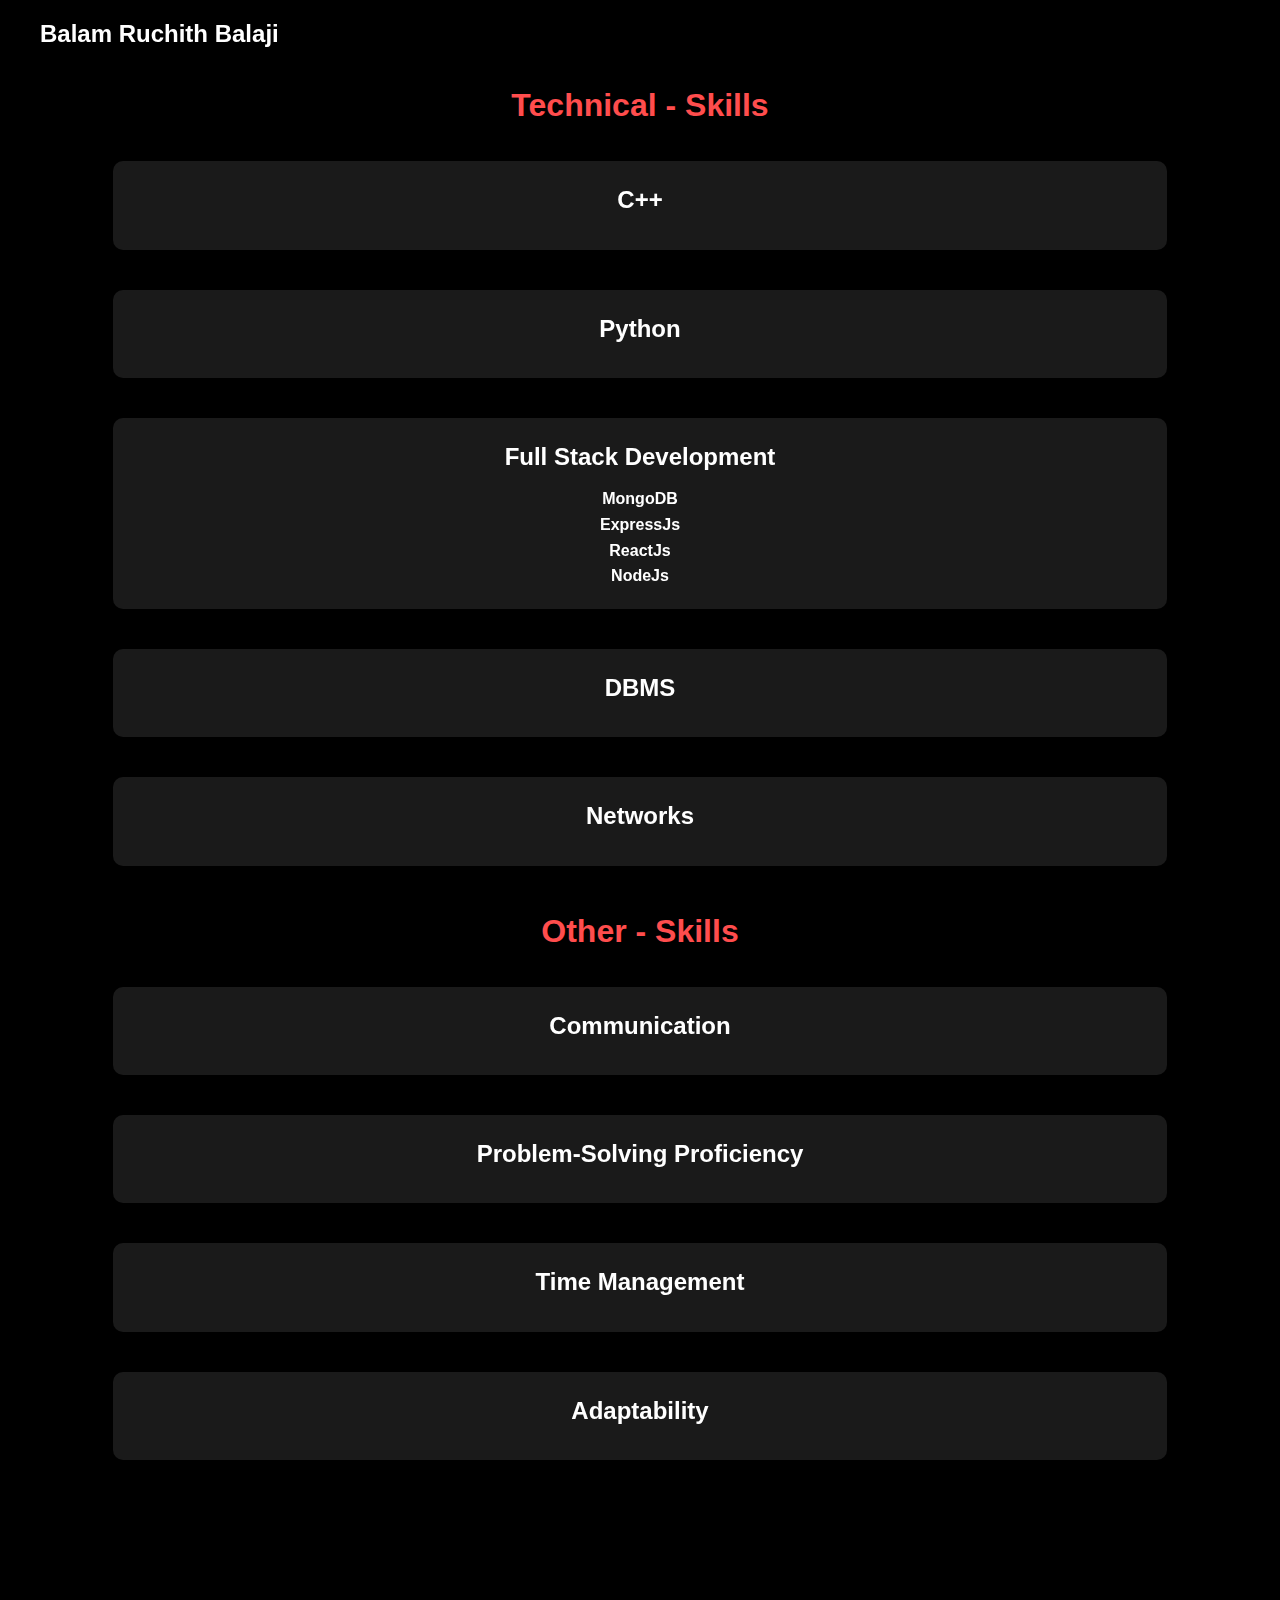
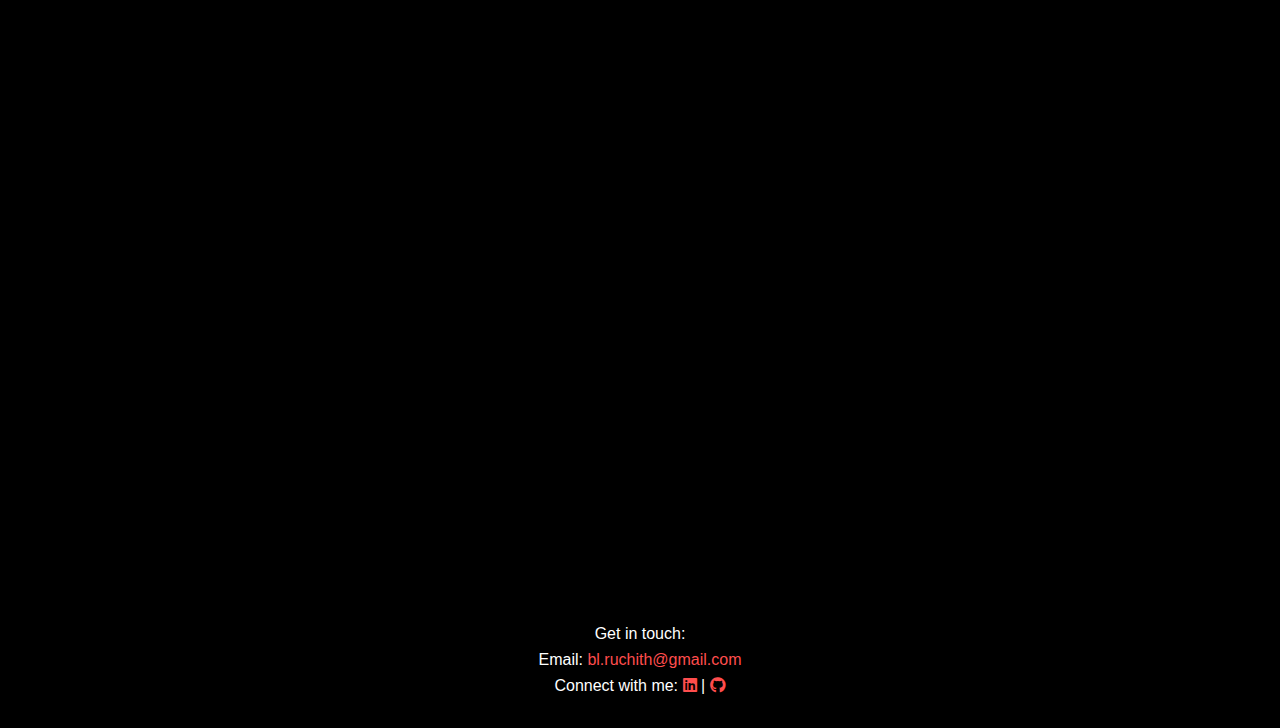
<file: skills.html>
<!DOCTYPE html>
<html lang="en">

<head>
    <meta charset="UTF-8">
    <meta name="viewport" content="width=device-width, initial-scale=1.0">
    <title>Skills</title>
    <link rel="stylesheet" href="styles.css">
    <link rel="stylesheet" href="Academics.css">
    <link rel="stylesheet" href="https://cdnjs.cloudflare.com/ajax/libs/font-awesome/6.0.0-beta3/css/all.min.css">
</head>

<body>
    <!-- Header -->
    <header>
        <nav>
            <div class="logo"><a href="index.html" style="color: white; text-decoration: none;">Balam Ruchith Balaji</a></div>
            <ul class="nav-links">
                <li><a href="index.html">Home</a></li>
                <li><a href="Academics.html">Academics</a></li>
                <li><a href="projects.html">Projects</a></li>
                <li><a href="certifications.html">Certifications</a></li>
                <li><a href="#contact">Contact Me</a></li>
            </ul>
            <div class="hamburger">
                <div class="bar"></div>
                <div class="bar"></div>
                <div class="bar"></div>
            </div>
        </nav>
    </header>

    <!-- Academics Section -->
<!-- Academics Section -->
    <section id="academics" class="academics">
        <div class="container">
            <h2>Technical - Skills</h2>
            <div class="education-entry left-entry">
                <div class="education-text">
                    <h3 style="text-align: center;">C++</h3>
                </div>
            </div>
            <div class="education-entry right-entry">
                <div class="education-text">
                    <h3 style="text-align: center;">Python</h3>
                </div>
            </div>
            <div class="education-entry left-entry">
                <div class="education-text">
                    <h3 style="text-align: center;">Full Stack Development</h3>
                    <ul >
                        <li style="text-align: center; list-style: none;"><Strong>MongoDB</Strong></li>
                        <li style="text-align: center; list-style: none;"><strong>ExpressJs</strong></li>
                        <li style="text-align: center; list-style: none;"><strong>ReactJs</strong></li>
                        <li style="text-align: center; list-style: none;"><strong>NodeJs</strong></li>
                    </ul>
                </div>
            </div>

            <div class="education-entry right-entry">
                <div class="education-text">
                    <h3 style="text-align: center;">DBMS</h3>
                </div>
            </div>

            <div class="education-entry right-entry">
                <div class="education-text">
                    <h3 style="text-align: center;">Networks</h3>
                </div>
            </div>
        </div>


        <div class="container">
            <h2>Other - Skills</h2>
            <div class="education-entry left-entry">
                <div class="education-text">
                    <h3 style="text-align: center;">Communication</h3>
                </div>
            </div>
            <div class="education-entry right-entry">
                <div class="education-text">
                    <h3 style="text-align: center;">Problem-Solving Proficiency</h3>
                </div>
            </div>

            <div class="education-entry right-entry">
                <div class="education-text">
                    <h3 style="text-align: center;">Time Management </h3>
                </div>
            </div>

            <div class="education-entry right-entry">
                <div class="education-text">
                    <h3 style="text-align: center;">Adaptability</h3>
                </div>
            </div>
        </div>
    </section>

        <!-- Contact Form Section -->
        <section id="contact" class="contact-form">
            <div class="container">
                <h2>Contact Me</h2>
                <form action="https://formspree.io/f/mqazjpee" method="post">
                    <div class="form-group">
                        <label for="name">Name:</label>
                        <input type="text" id="name" name="name" required>
                    </div>
                    <div class="form-group">
                        <label for="email">Email:</label>
                        <input type="email" id="email" name="email" required>
                    </div>
                    <div class="form-group">
                        <label for="message">Message:</label>
                        <textarea id="message" name="message" required></textarea>
                    </div>
                    <button type="submit" class="btn primary-btn">Send Message</button>
                </form>
            </div>
        </section>

        

    <!-- Footer -->
    <footer>
        <div class="container">
            <p>Get in touch:</p>
            <p>Email: <a href="mailto:bl.ruchith@gmail.com">bl.ruchith@gmail.com</a></p>
            <p>Connect with me:
                <a href="https://www.linkedin.com/in/ruchith-balaji-balam-035210328/" class="icon-link" target="_blank"><i class="fab fa-linkedin"></i></a> |
                <a href="https://github.com/Ruchith1018" class="icon-link" target="_blank"><i class="fab fa-github"></i></a>
            </p>
        </div>
    </footer>

    <!-- JavaScript -->
    <script src="script.js"></script>
</body>

</html>
</file>
<file: styles.css>
* {
    margin: 0;
    padding: 0;
    box-sizing: border-box;
}

body {
    font-family: 'Segoe UI', Tahoma, Geneva, Verdana, sans-serif;
    color: #fff;
    line-height: 1.6;
    background: #000; /* Black background */
}

/* Container */
.container {
    width: 85%;
    max-width: 1200px;
    margin: 0 auto;
}

/* Header Styles */
header {
    background: rgba(0, 0, 0, 0.8); /* Darker black background with opacity */
    color: #fff;
    padding: 15px 0;
    position: fixed;
    width: 100%;
    top: 0;
    z-index: 1000;
    transition: transform 0.3s ease-in-out, opacity 0.3s ease-in-out;
}

/* Sticky Header Styles */
header.sticky {
    transform: translateY(-100%);
    opacity: 0;
}

/* Animation for Header */
header.show {
    transform: translateY(0);
    opacity: 1;
}

header .logo {
    font-size: 24px;
    font-weight: bold;
    margin-left: 20px;
    color: #fff; /* White color for logo */
}

nav {
    display: flex;
    justify-content: space-between;
    align-items: center;
    padding: 0 20px;
}

.nav-links {
    list-style: none;
    display: flex;
}

.nav-links li {
    margin: 0 15px;
    opacity: 0;
    animation: fadeIn 1s forwards;
    animation-delay: calc(0.1s * var(--i));
}

.nav-links li a {
    color: #fff;
    text-decoration: none;
    font-weight: bold;
    transition: color 0.3s ease;
}

.nav-links li a:hover {
    color: #ff4d4d; /* Red color on hover */
}

.hamburger {
    display: none;
    cursor: pointer;
}

.hamburger .bar {
    width: 25px;
    height: 3px;
    background-color: #fff;
    margin: 5px 0;
    animation: slideIn 0.5s ease;
}

.hamburger.active .bar {
    background-color: #ff4d4d; /* Change color when active */
}

/* Hero Section */
.hero {
    display: flex;
    align-items: center;
    justify-content: center;
    height: 100vh;
    padding: 60px 20px;
    background: radial-gradient(circle, rgba(0, 0, 0, 0.8), rgba(0, 0, 0, 0.5)); /* Dark gradient */
    color: #fff;
    animation: fadeIn 1s ease-in-out;
    flex-wrap: wrap;
}

.hero-content {
    display: flex;
    align-items: center;
    justify-content: space-between;
    width: 100%;
    max-width: 1200px;
    flex-wrap: wrap;
}

.hero-text {
    flex: 1;
    margin-right: 20px;
    max-width: 600px;
    animation: slideInFromLeft 1s ease-in-out;
}

.hero-text h1 {
    font-size: 48px;
    margin-bottom: 20px;
    animation: fadeIn 1s ease-in-out;
}

.hero-text h1 span {
    color: #ff4d4d; /* Red highlight */
    animation: fadeIn 2s ease-in-out;
}

.hero-text p {
    font-size: 20px;
    margin-bottom: 30px;
    animation: fadeIn 1.5s ease-in-out;
}

.hero-buttons {
    display: flex;
    gap: 10px;
}

.hero-buttons .btn {
    text-decoration: none;
    padding: 10px 25px;
    border-radius: 50px;
    font-size: 18px;
    transition: background 0.3s ease;
    display: inline-block;
    animation: fadeIn 2s ease-in-out;
}

.primary-btn {
    background-color: #ff4d4d; /* Red button */
    color: white;
}

.primary-btn:hover {
    background-color: #e03a3a; /* Darker red */
}

.secondary-btn {
    background-color: transparent;
    color: #ff4d4d;
    border: 2px solid #ff4d4d;
}

.secondary-btn:hover {
    background-color: rgba(255, 77, 77, 0.2); /* Light red on hover */
}

.hero-image {
    flex: 1;
    display: flex;
    justify-content: center;
    max-width: 400px;
    margin: 20px 0;
    animation: zoomIn 1s ease-in-out;
}

.hero-image img {
    width: 100%;
    height: auto;
    border-radius: 50%;
    box-shadow: 0 4px 10px rgba(0, 0, 0, 0.2);
}

/* Contact Form Styles */
.contact-form {
    padding: 50px 0;
    text-align: center;
    opacity: 0; /* Start hidden */
    transform: translateY(20px); /* Start slightly below */
    animation: fadeInUp 1s ease-in-out forwards; /* Animation */
}

.contact-form .container {
    background: rgba(255, 255, 255, 0.1); /* Semi-transparent white */
    backdrop-filter: blur(10px); /* Apply blur effect */
    -webkit-backdrop-filter: blur(10px); /* Apply blur for Safari */
    border-radius: 15px;
    padding: 30px;
    max-width: 500px;
    margin: 40px auto; /* Add margin for spacing */
    box-shadow: 0 4px 10px rgba(0, 0, 0, 0.2); /* Slight shadow */
}

.contact-form h2 {
    margin-bottom: 20px;
    font-size: 28px;
    color: #fff; /* White text */
}

.contact-form .form-group {
    margin-bottom: 20px;
    text-align: left;
}

.contact-form label {
    display: block;
    margin-bottom: 5px;
    font-weight: bold;
    color: #fff; /* White label text */
}

.contact-form input,
.contact-form textarea {
    width: 100%;
    padding: 10px;
    border: 1px solid #ccc;
    border-radius: 5px;
    background-color: rgba(255, 255, 255, 0.2); /* Semi-transparent input fields */
    color: #fff; /* White text in input fields */
}

.contact-form textarea {
    resize: vertical; /* Allow vertical resizing */
}

.contact-form button {
    display: inline-block;
    padding: 10px 30px;
    border: none;
    background-color: #ff4d4d;
    color: #fff;
    border-radius: 5px;
    font-size: 18px;
    cursor: pointer;
    margin-top: 20px;
    text-align: center;
    width: auto; /* Reduce button width */
}

.contact-form button:hover {
    background-color: #e03a3a;
}

/* Footer Styles */
footer {
    background: rgba(0, 0, 0, 0.8); /* Darker black background with opacity */
    color: #fff;
    padding: 30px 0;
    text-align: center;
    animation: fadeInUp 1s ease-in-out;
    margin-top: 0; /* Remove gap between body and footer */
}

footer a {
    color: #ff4d4d; /* Red color for links */
    text-decoration: none;
    transition: color 0.3s ease;
}

footer a:hover {
    color: #e03a3a; /* Darker red on hover */
}

/* Keyframes for Animations */
@keyframes fadeInUp {
    0% {
        opacity: 0;
        transform: translateY(20px);
    }
    100% {
        opacity: 1;
        transform: translateY(0);
    }
}

@keyframes slideDown {
    0% {
        transform: translateY(-100%);
    }
    100% {
        transform: translateY(0);
    }
}

@keyframes slideIn {
    0% {
        transform: translateX(-100%);
    }
    100% {
        transform: translateX(0);
    }
}

@keyframes slideInFromLeft {
    0% {
        transform: translateX(-100%);
        opacity: 0;
    }
    100% {
        transform: translateX(0);
        opacity: 1;
    }
}

@keyframes fadeIn {
    0% {
        opacity: 0;
    }
    100% {
        opacity: 1;
    }
}

@keyframes zoomIn {
    0% {
        transform: scale(0);
        opacity: 0;
    }
    100% {
        transform: scale(1);
        opacity: 1;
    }
}

/* Responsive Styles */
@media (max-width: 768px) {
    .hero-content {
        flex-direction: column;
        text-align: center;
    }

    .hero-text {
        margin-right: 0;
        margin-bottom: 20px; /* Add margin below text */
    }

    .hero-buttons {
        flex-direction: column;
        gap: 15px; /* Increase spacing between buttons */
    }

    .hero-image {
        margin-top: 20px;
        max-width: 250px; /* Reduce image size on small screens */
    }

    .hamburger {
        display: block;
    }

    .nav-links {
        flex-direction: column;
        position: absolute;
        top: 60px;
        left: -100%;
        background: rgba(0, 0, 0, 0.9); /* Darker black background with opacity */
        width: 100%;
        transition: left 0.3s ease;
        padding-top: 20px;
        align-items: center; /* Center the items horizontally */
    }

    .nav-links li {
        margin: 15px 0;
        opacity: 1; /* Make sure the items are visible */
        animation: none; /* Remove animation for the active state */
    }

    .nav-links.active {
        left: 0;
    }

    footer a {
        font-size: 16px;
    }

    .icon-link i {
        font-size: 20px;
    }

    .contact-form {
        padding: 30px 0;
    }

    .contact-form .container {
        max-width: 100%;
        padding: 20px;
    }

    .contact-form h2 {
        font-size: 24px;
    }

    .contact-form button {
        padding: 10px 20px;
        font-size: 16px;
    }
}

/* Background Strings */
.background-strings {
    position: absolute;
    top: 0;
    left: 0;
    width: 100%;
    height: 100%;
    overflow: hidden;
    z-index: -1;
}

.background-strings::before {
    content: '';
    position: absolute;
    top: 0;
    left: 0;
    width: 100%;
    height: 100%;
    background: rgba(0, 0, 0, 0.8);
    background-image: linear-gradient(135deg, rgba(255, 0, 0, 0.1), rgba(255, 255, 255, 0.1));
    animation: moveBackground 10s linear infinite;
}

@keyframes moveBackground {
    0% {
        background-position: 0 0;
    }
    100% {
        background-position: 100% 100%;
    }
}

/* Ensure the background-strings container is positioned correctly */
body {
    position: relative;
}

/* Hero Section Adjustments */
.hero {
    position: relative;
    z-index: 1;
    background: radial-gradient(circle, rgba(0, 0, 0, 0.8), rgba(0, 0, 0, 0.5)); /* Maintain existing gradient */
}

/* Responsive Styles for the Background Strings */
@media (max-width: 768px) {
    .background-strings::before {
        animation: moveBackground 15s linear infinite; /* Slower animation on smaller screens */
    }
}
</file>
<file: Academics.css>
/* Academics Section Styles */
.academics {
    padding: 80px 20px 40px; /* Increased top padding to create space from the header */
    background-color: rgba(0, 0, 0, 0.9); /* Darker black background */
    color: #fff;
    text-align: center;
}

.academics h2 {
    margin-bottom: 30px;
    font-size: 32px;
    color: #ff4d4d; /* Red title color */
    animation: fadeInUp 1s ease-in-out;
}

.education-entry {
    display: flex;
    align-items: center;
    margin-bottom: 40px;
    padding: 20px;
    border-radius: 10px;
    background: rgba(255, 255, 255, 0.1); /* Semi-transparent white */
    backdrop-filter: blur(5px); /* Apply reduced blur effect */
    -webkit-backdrop-filter: blur(5px); /* Apply blur for Safari */
    box-shadow: 0 2px 5px rgba(0, 0, 0, 0.2); /* Slight shadow */
    gap: 20px; /* Ensure gap between image and text */
    animation: fadeIn 1s ease-in-out;
    flex-wrap: wrap; /* Allow wrapping for better responsiveness */
}

.education-image {
    flex: 1;
    max-width: 120px; /* Ensure image doesn't dominate small screens */
    margin: 0 auto; /* Center image on small screens */
}

.education-image img {
    width: 100%;
    height: auto;
    border-radius: 10px;
    box-shadow: 0 2px 5px rgba(0, 0, 0, 0.2);
}

.education-text {
    flex: 2;
    text-align: left;
    max-width: 100%; /* Ensure full-width text on small screens */
}

.education-text h3 {
    font-size: 24px;
    margin-bottom: 10px;
}

.education-text p {
    font-size: 16px;
    margin-bottom: 5px;
}

/* Keyframes for Animations */
@keyframes slideIn {
    0% {
        transform: translateX(-100%);
        opacity: 0;
    }
    100% {
        transform: translateX(0);
        opacity: 1;
    }
}

.education-entry {
    animation: slideIn 1s ease-in-out; /* Apply the same animation for all entries */
}

/* Responsive Adjustments */
@media (max-width: 768px) {
    .education-entry {
        flex-direction: column; /* Stack elements vertically on small screens */
        text-align: center;
    }

    .education-image {
        max-width: 150px; /* Slightly larger image for medium screens */
        margin-bottom: 15px;
    }

    .education-text h3 {
        font-size: 22px;
    }

    .education-text p {
        font-size: 14px;
    }
}
</file>
